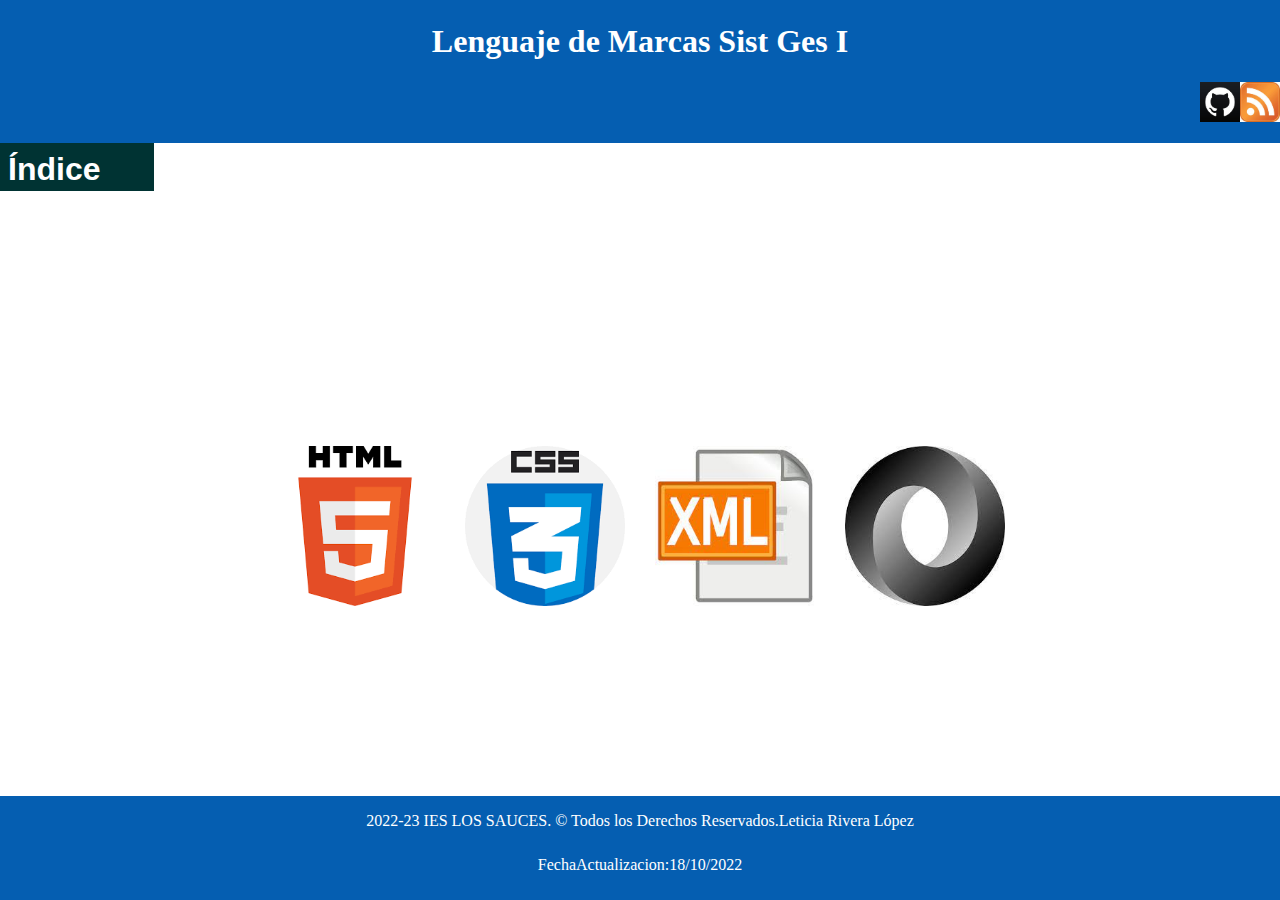
<file: index.html>
<!DOCTYPE html>
<!--
        Descripcion: Indice Practicas
        Autor:Leticia Rivera López
        Fecha creación/modificación: 18/10/2022
-->
<html lang="es">
    <head>
        <title> Leticia Rivera López </title>
        <meta charset="UTF-8">
        <meta name="viewport" content="width=device-width, initial-scale=1.0">
        <meta name="robots" content="index,follow">
        <meta name="description" content="Listas">
        <meta name="keywords" content="HTML, CSS,">
        <meta name="author" content="Leticia Rivera López">
        <meta http-equiv="refresh" content="300">
        <link href="css/estilos.css" rel="stylesheet" type="text/css">
        <link rel="icon" type="image/png" href="../../images/favicon-32x32.png">
    </head>
    <body>
        <header id="encabezado"><h1>Lenguaje de Marcas Sist Ges I</h1>
            <a href="ud03/rss.xml"><img class="imagen1" src="images/rss.jpg" alt=""></a>
            <a href="https://github.com/leticiarivlop/2223_LMSGI_LeticiaRL.git"><img class="imagen1" src="images/github.jpg" alt=""></a>
        </header>
        <div class="navbar">
            <div class="desplegable">
                <button class="botonDesplegable"><strong>Índice</strong>
                    <i class="iconoDesplegable"></i>
                </button>
                <div class="contenidoDesplegable">
                    <div class="tituloDesplegable">
                        <h2>Índice general de prácticas</h2>
                    </div>
                    <div class="columnas">
                        <div class="columna">
                            <h3>Primera evaluación</h3>
                            <a href="ud02/index.html" title="HTML">HTML/CSS</a>
                            <a href="ud03/index.html" title="RSS">RSS</a>
                        </div>
                        <div class="columna">
                            <h3>Segunda evaluación</h3>
                            <a href="ud04/index.html" title="XML-DTD-SCHEMA">XML-DTD-SCHEMA</a>
                            <a href="ud05/index.html" title="XPATH">XPATH</a>
                        </div>
                        <div class="columna">
                            <h3>Tercera evaluación</h3>
                            <a href="ud06/index.html" title="XSLT">XSLT</a>
                            <a href="ud07/index.html" title="UD07">XQUERY</a>
                            <a href="ud08/index.html" title="UD08">JSON</a>
                        </div>
                        <div class="columna">
                            <h3>Examenes</h3>
                            <a href="#examenes" title="Examenes">Exámenes</a>
                        </div>
                    </div>
                </div>
            </div>
        </div>
        
        <div id="imagen">
            <a href="https://www.w3schools.com/html/"><img class="imagen3" src="images/html.png"></a>
            <a href="https://lenguajecss.com/css/"><img class="imagen3" src="images/css.png"></a>
            <a href="https://www.w3.org/XML/"><img class="imagen3" src="images/xml.jpg"></a>
            <a href="https://www.json.org/json-en.html"><img class="imagen3" src="images/json.jpg"></a>
        </div>
        <footer><p>2022-23 IES LOS SAUCES. © Todos los Derechos Reservados.Leticia Rivera López</p><p>FechaActualizacion:18/10/2022</p> </footer>
    </body>
</html>
</file>
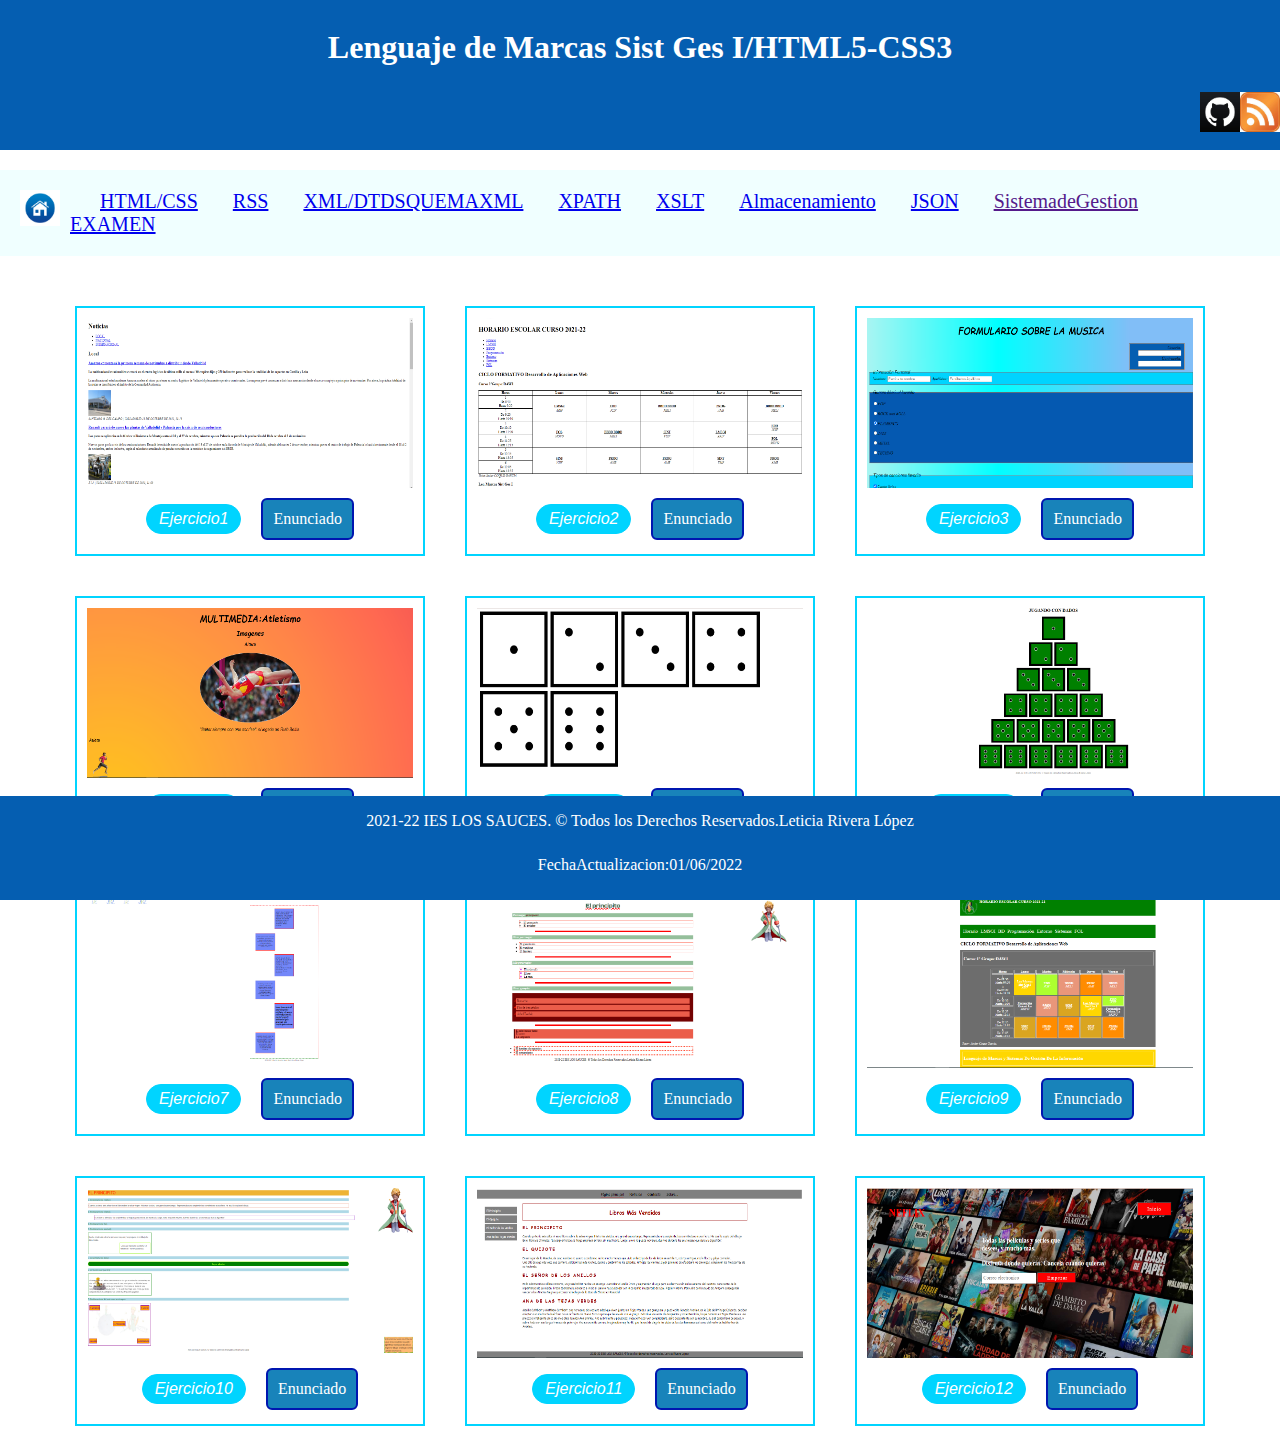
<file: ud02/index.html>
<!DOCTYPE html>
<!--
To change this license header, choose License Headers in Project Properties.
To change this template file, choose Tools | Templates
and open the template in the editor.
-->
<html lang="es">
    <head>
        <title>Indice Practicas ud02 </title>
        <meta charset="UTF-8">
        <meta name="viewport" content="width=device-width, initial-scale=1.0">
        <meta name="robots" content="index,follow">
        <meta name="description" content="Listas">
        <meta name="keywords" content="HTML, CSS,">
        <meta name="author" content="Leticia Rivera López">
        <meta http-equiv="refresh" content="300">
        <link href="../css/estilos.css" rel="stylesheet" type="text/css">
        <link rel="icon" type="image/png" href="../../images/favicon-32x32.png">
    </head>
    <body>

        <main>
            <header id="encabezado"><h2>Lenguaje de Marcas Sist Ges I/HTML5-CSS3</h2>
                <a href="../ud03/rss.xml"><img class="imagen1" src="../images/rss.jpg" alt=""></a>
                <a href="https://github.com/leticiarivlop/2223_LMSGI_LeticiaRL.git"><img class="imagen1" src="../images/github.jpg" alt=""></a>
            </header>
            <nav id="navegacion">
                <ul class="topmenu" >
                    <li><a href="../index.html"><img class="imagen2" src="../images/casa_inicio.png"></a></li>
                    <li><a href="index.html"> HTML/CSS</a></li>
                    <li><a href="../ud03/index.html">RSS</a></li>
                    <li><a href="../ud04/index.html">XML/DTDSQUEMAXML</a></li>
                    <li><a href="../ud05/index.html">XPATH</a></li>
                    <li><a href="../ud06/index.html">XSLT</a></li>
                    <li><a href="../ud07/index.html">Almacenamiento</a></li>
                    <li><a href="../ud08/index.html">JSON</a></li>
                    <li><a href="">SistemadeGestion</a></li>
                    <li><a href="../Examenes/index.html">EXAMEN</a></li>
                </ul>
            </nav>
            <div class="divcont">
                <div class="divele">
                    <img class="imagen" src="../images/Ejercicioud02.1.PNG" alt="alt"/>
                    <a href="01/index.html"  class="boton_1">Ejercicio1</a>
                    <a href="01/UD2_01.pdf"  class="boton_2">Enunciado</a>
                </div>
                <div class="divele">
                    <img class="imagen" src="../images/Ejercicioud02.2.PNG" alt="alt"/>
                    <a href="02/index.html"  class="boton_1">Ejercicio2</a>
                    <a href="02/UD2_02.pdf"  class="boton_2">Enunciado</a>
                </div>
                <div class="divele">
                    <img class="imagen" src="../images/Ejercicioud02.3.PNG" alt="alt"/>
                    <a href="03/index.html"  class="boton_1">Ejercicio3</a>
                    <a href="03/UD2_03.pdf"  class="boton_2">Enunciado</a>
                </div>
                <div class="divele">
                    <img class="imagen" src="../images/Ejercicioud02.4.PNG" alt="alt"/>
                    <a href="04/index.html"  class="boton_1">Ejercicio4</a>
                    <a href="04/UD2_04.pdf"  class="boton_2">Enunciado</a>
                </div>
                <div class="divele">
                    <img class="imagen" src="../images/Ejercicioud02.5.PNG" alt="alt"/>
                    <a href="05/index.html"  class="boton_1">Ejercicio5</a>
                    <a href="05/UD2_05.pdf"  class="boton_2">Enunciado</a>
                </div>
                <div class="divele">
                    <img class="imagen" src="../images/Ejercicioud02.6.PNG" alt="alt"/>
                    <a href="06/index.html"  class="boton_1">Ejercicio6</a>
                    <a href="06/UD2_06.pdf"  class="boton_2">Enunciado</a>
                </div>
                <div class="divele">
                    <img class="imagen" src="../images/Ejercicioud02.7.PNG" alt="alt"/>
                    <a href="07/index.html"  class="boton_1">Ejercicio7</a>
                    <a href="07/UD2_07.pdf"  class="boton_2">Enunciado</a>
                </div>
                <div class="divele">
                    <img class="imagen" src="../images/Ejercicioud02.8.PNG" alt="alt"/>
                    <a href="08/index.html"  class="boton_1">Ejercicio8</a>
                    <a href="08/UD2_08.pdf"  class="boton_2">Enunciado</a>
                </div>
                <div class="divele">
                    <img class="imagen" src="../images/Ejercicioud02.9.PNG" alt="alt"/>
                    <a href="09/index.html"  class="boton_1">Ejercicio9</a>
                    <a href="09/UD2_09.pdf"  class="boton_2">Enunciado</a>
                </div>
                <div class="divele">
                    <img class="imagen" src="../images/Ejercicioud02.10.PNG" alt="alt"/>
                    <a href="10/index.html"  class="boton_1">Ejercicio10</a>
                    <a href="10/UD2_10.pdf"  class="boton_2">Enunciado</a>
                </div>
                <div class="divele">
                    <img class="imagen" src="../images/Ejercicioud02.11.PNG" alt="alt"/>
                    <a href="11/index.html" class="boton_1">Ejercicio11</a>
                    <a href="11/UD2_11.pdf"  class="boton_2">Enunciado</a>
                </div>
                <div class="divele">
                    <img class="imagen" src="../images/Ejercicioud02.12.PNG" alt="alt"/>
                    <a href="12/index.html" class="boton_1">Ejercicio12</a>
                    <a href="12/2021_examen01.pdf"  class="boton_2">Enunciado</a>
                </div>
            </div>
        </main>
                <footer><p>2021-22 IES LOS SAUCES. © Todos los Derechos Reservados.Leticia Rivera López</p><p>FechaActualizacion:01/06/2022</p> </footer>
    </body>
</html>
</file>
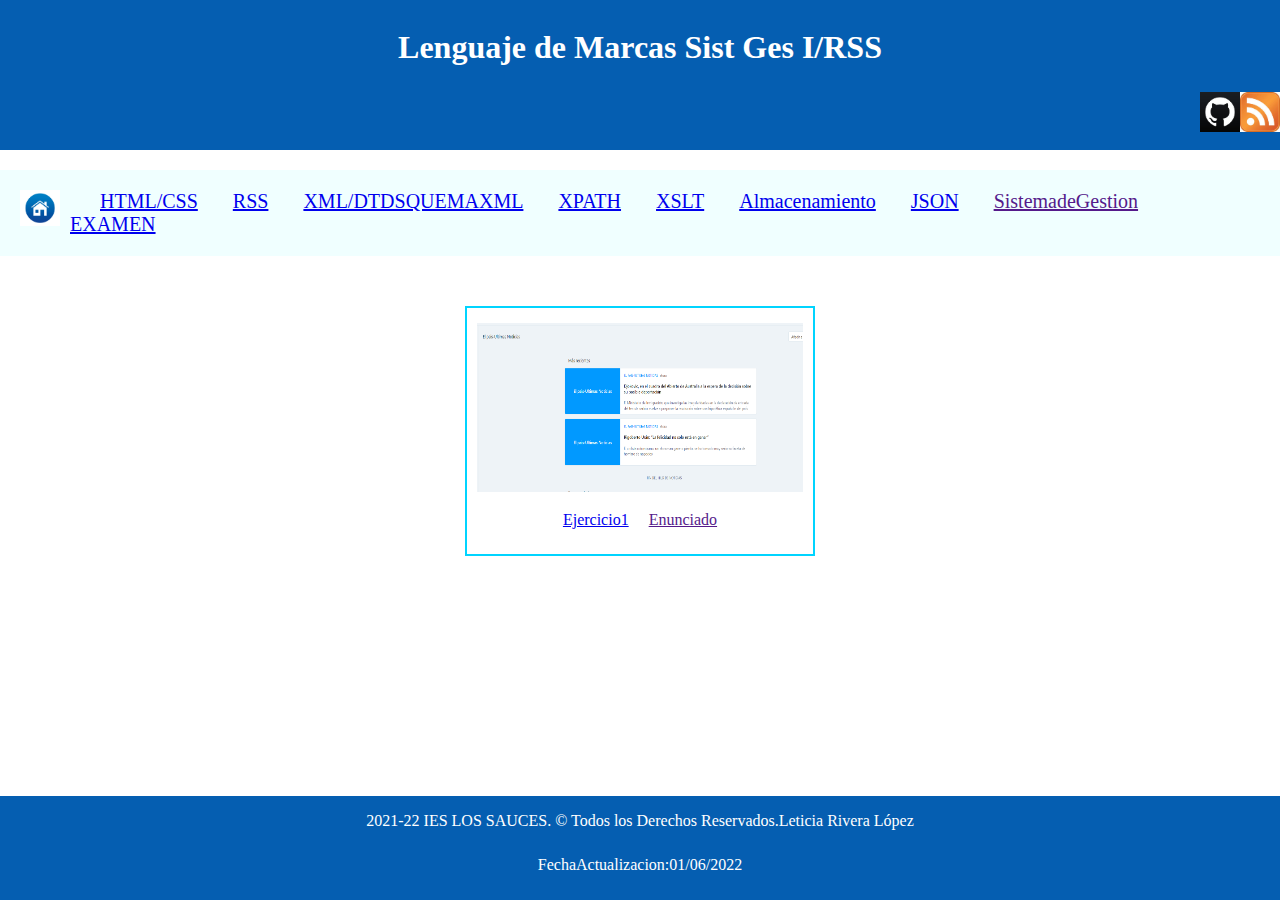
<file: ud03/index.html>
<!DOCTYPE html>
<!--
To change this license header, choose License Headers in Project Properties.
To change this template file, choose Tools | Templates
and open the template in the editor.
-->
<html lang="es">
    <head>
        <title>Indice Practicas ud03 </title>
        <meta charset="UTF-8">
        <meta name="viewport" content="width=device-width, initial-scale=1.0">
        <meta name="robots" content="index,follow">
        <meta name="description" content="Listas">
        <meta name="keywords" content="HTML, CSS,">
        <meta name="author" content="Leticia Rivera López">
        <meta http-equiv="refresh" content="300">
        <link href="../css/estilos.css" rel="stylesheet" type="text/css">
        <link rel="icon" type="image/png" href="../../images/favicon-32x32.png">
    </head>
    <body>

        <main>
            <header id="encabezado"><h2>Lenguaje de Marcas Sist Ges I/RSS</h2>
                <a href="rss.xml"><img class="imagen1" src="../images/rss.jpg" alt=""></a>
                <a href="https://github.com/leticiarivlop/2122_LMSGI_LeticiaRL"><img class="imagen1" src="../images/github.jpg" alt=""></a>
            </header>
            <nav id="navegacion">
                <ul class="topmenu" >
                    <li><a href="../index.html"><img class="imagen2" src="../images/casa_inicio.png"></a></li>
                    <li><a href="../ud02/index.html"> HTML/CSS</a></li>
                    <li><a href="index.html">RSS</a></li>
                    <li><a href="../ud04/index.html">XML/DTDSQUEMAXML</a></li>
                    <li><a href="../ud05/index.html">XPATH</a></li>
                    <li><a href="../ud06/index.html">XSLT</a></li>
                    <li><a href="../ud07/index.html">Almacenamiento</a></li>
                    <li><a href="../ud08/index.html">JSON</a></li>
                    <li><a href="">SistemadeGestion</a></li>
                    <li><a href="../Examenes/index.html">EXAMEN</a></li>
                </ul>
            </nav>
            <div class="divcont">
                <div class="divele">
                    <img class="imagen" src="../images/Ejercicioud03.1.PNG" alt="alt"/>
                    <a href="01/elpais.xml">Ejercicio1</a>
                    <a href="">Enunciado</a>
                </div>
            </div>
        </main>
                <footer><p>2021-22 IES LOS SAUCES. © Todos los Derechos Reservados.Leticia Rivera López</p><p>FechaActualizacion:01/06/2022</p> </footer>
    </body>
</html>
</file>
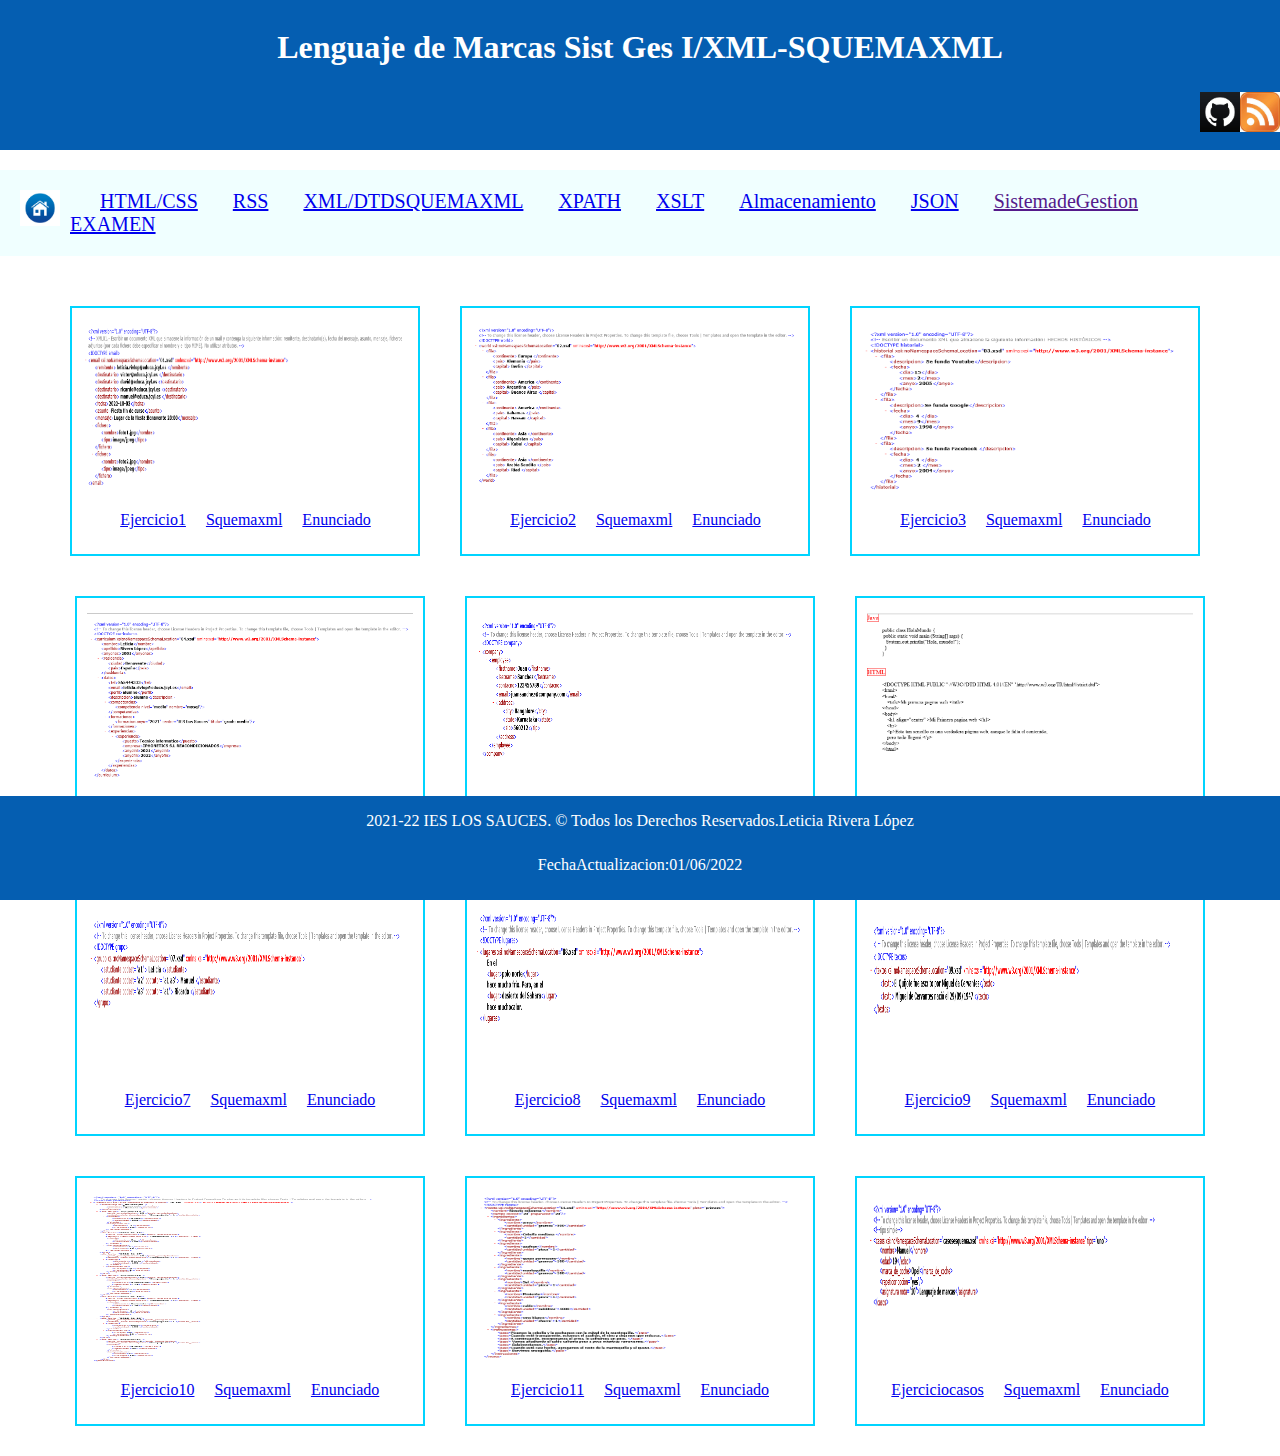
<file: ud04/index.html>
<!DOCTYPE html>
<!--
To change this license header, choose License Headers in Project Properties.
To change this template file, choose Tools | Templates
and open the template in the editor.
-->
<html lang="es">
    <head>
        <title>Indice Practicas ud04 </title>
        <meta charset="UTF-8">
        <meta name="viewport" content="width=device-width, initial-scale=1.0">
        <meta name="robots" content="index,follow">
        <meta name="description" content="Listas">
        <meta name="keywords" content="HTML, CSS,">
        <meta name="author" content="Leticia Rivera López">
        <meta http-equiv="refresh" content="300">
        <link href="../css/estilos.css" rel="stylesheet" type="text/css">
        <link rel="icon" type="image/png" href="../../images/favicon-32x32.png">
    </head>
    <body>

        <main>
            <header id="encabezado"><h2>Lenguaje de Marcas Sist Ges I/XML-SQUEMAXML</h2>
                <a href="../ud03/rss.xml"><img class="imagen1" src="../images/rss.jpg" alt=""></a>
                <a href="https://github.com/leticiarivlop/2122_LMSGI_LeticiaRL"><img class="imagen1" src="../images/github.jpg" alt=""></a>
            </header>
            <nav id="navegacion">
                <ul class="topmenu" >
                    <li><a href="../index.html"><img class="imagen2" src="../images/casa_inicio.png"></a></li>
                    <li><a href="../ud02/index.html"> HTML/CSS</a></li>
                    <li><a href="../ud03/index.html">RSS</a></li>
                    <li><a href="index.html">XML/DTDSQUEMAXML</a></li>
                    <li><a href="../ud05/index.html">XPATH</a></li>
                   <li><a href="../ud06/index.html">XSLT</a></li>
                    <li><a href="../ud07/index.html">Almacenamiento</a></li>
                    <li><a href="../ud08/index.html">JSON</a></li>
                    <li><a href="">SistemadeGestion</a></li>
                  <li><a href="../Examenes/index.html">EXAMEN</a></li>
                </ul>
            </nav>
            <div class="divcont">
                <div class="divele">
                    <img class="imagen" src="../images/Ejercicioud04.1.PNG" alt="alt"/>
                    <a href="01/01.xml">Ejercicio1</a>
                    <a href="01/01.xsd">Squemaxml</a>
                    <a href="enunciados/UD4_01al03.pdf">Enunciado</a>
                </div>
                <div class="divele">
                    <img class="imagen" src="../images/Ejercicioud04.2.PNG" alt="alt"/>
                    <a href="02/02.xml">Ejercicio2</a>
                    <a href="02/02.xsd">Squemaxml</a>
                    <a href="enunciados/UD4_01al03.pdf">Enunciado</a>
                </div>
                <div class="divele">
                    <img class="imagen" src="../images/Ejercicioud04.3.PNG" alt="alt"/>
                    <a href="03/03.xml">Ejercicio3</a>
                    <a href="03/03.xsd">Squemaxml</a>
                    <a href="enunciados/UD4_01al03.pdf">Enunciado</a>
                </div>>
                <div class="divele">
                    <img class="imagen" src="../images/Ejercicioud04.4.PNG" alt="alt"/>
                    <a href="04/04.xml">Ejercicio4</a>
                    <a href="04/04.xsd">Squemaxml</a>
                    <a href="enunciados/UD4_04al09.pdf">Enunciado</a>
                </div>
                <div class="divele">
                    <img class="imagen" src="../images/Ejercicioud04.5.PNG" alt="alt"/>
                    <a href="05/05.xml">Ejercicio5</a>
                    <a href="05/05.xsd">Squemaxml</a>
                    <a href="enunciados/UD4_04al09.pdf">Enunciado</a>
                </div>
                <div class="divele">
                    <img class="imagen" src="../images/Ejercicioud04.6.PNG" alt="alt"/>
                    <a href="06/06.xml">Ejercicio6</a>
                    <a href="06/06.xsd">Squemaxml</a>
                    <a href="enunciados/UD4_04al09.pdf">Enunciado</a>
                </div>
                <div class="divele">
                    <img class="imagen" src="../images/Ejercicioud04.7.PNG" alt="alt"/>
                    <a href="07/07.xml">Ejercicio7</a>
                    <a href="07/07.xsd">Squemaxml</a>
                    <a href="enunciados/UD4_04al09.pdf">Enunciado</a>
                </div>
                <div class="divele">
                    <img class="imagen" src="../images/Ejercicioud04.8.PNG" alt="alt"/>
                    <a href="08/08.xml">Ejercicio8</a>
                    <a href="08/08.xsd">Squemaxml</a>
                    <a href="enunciados/UD4_04al09.pdf">Enunciado</a>
                </div>
                <div class="divele">
                    <img class="imagen" src="../images/Ejercicioud04.9.PNG" alt="alt"/>
                    <a href="09/09.xml">Ejercicio9</a>
                    <a href="09/09.xsd">Squemaxml</a>
                    <a href="enunciados/UD4_04al09.pdf">Enunciado</a>
                </div>
                <div class="divele">
                    <img class="imagen" src="../images/Ejercicioud04.10.PNG" alt="alt"/>
                    <a href="10/10.xml">Ejercicio10</a>
                    <a href="10/10.xsd">Squemaxml</a>
                    <a href="enunciados/UD4_10.pdf">Enunciado</a>
                </div>
                <div class="divele">
                    <img class="imagen" src="../images/Ejercicioud04.11.PNG" alt="alt"/>
                    <a href="11/11.xml">Ejercicio11</a>
                    <a href="11/11.xsd">Squemaxml</a>
                    <a href="enunciados/UD4_11.pdf">Enunciado</a>
                </div>
                <div class="divele">
                    <img class="imagen" src="../images/Ejercicioud04.casos.PNG" alt="alt"/>
                    <a href="casos/CasosEsquema.xml">Ejerciciocasos</a>
                    <a href="casos/casosesquema.xsd">Squemaxml</a>
                    <a href="casos/Plantilla_XMLSCHEMA.PDF">Enunciado</a>
                </div>
            </div>
        </main>
                <footer><p>2021-22 IES LOS SAUCES. © Todos los Derechos Reservados.Leticia Rivera López</p><p>FechaActualizacion:01/06/2022</p> </footer>
    </body>
</html>
</file>
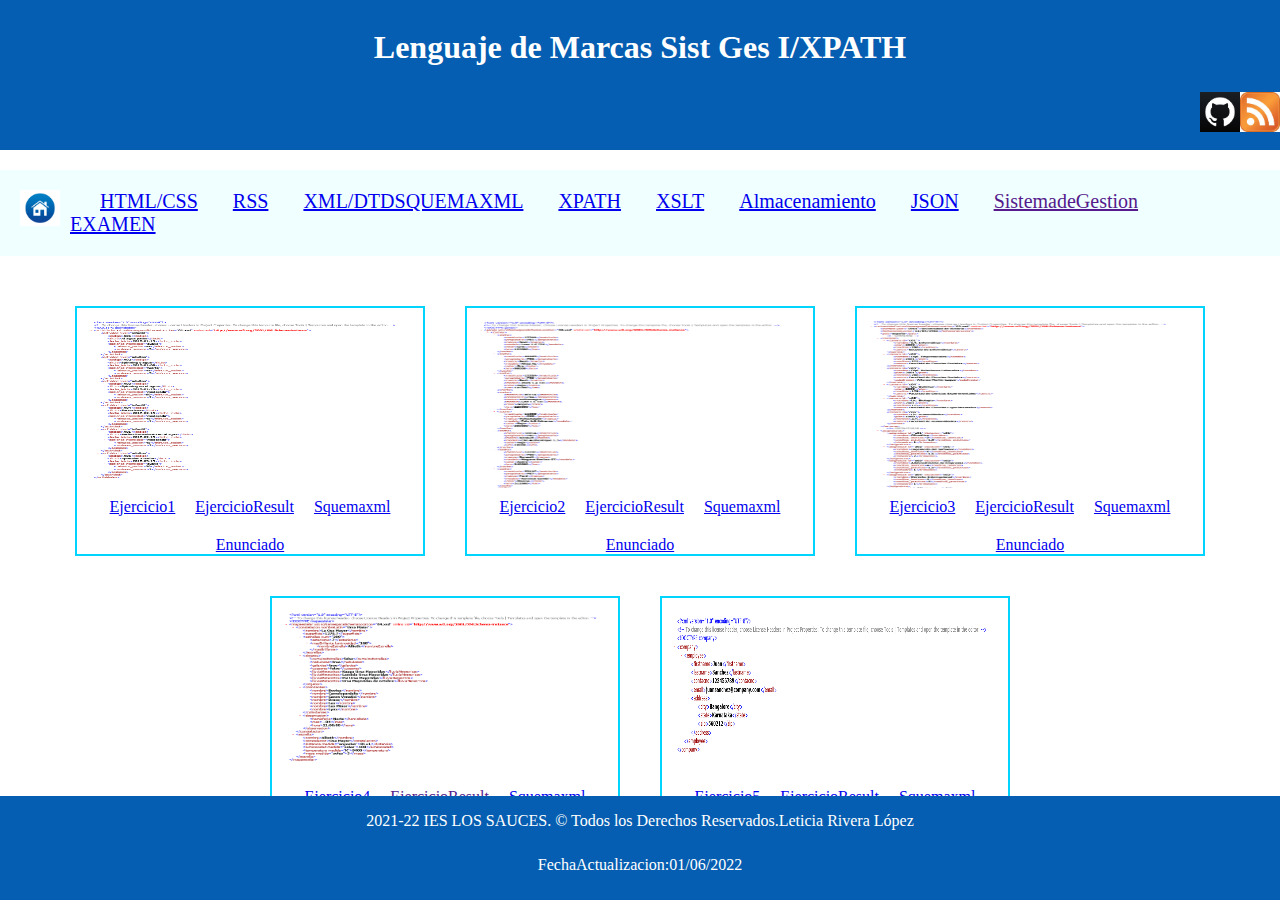
<file: ud05/index.html>
<!DOCTYPE html>
<!--
To change this license header, choose License Headers in Project Properties.
To change this template file, choose Tools | Templates
and open the template in the editor.
-->
<html lang="es">
    <head>
        <title>Indice Practicas ud05 </title>
        <meta charset="UTF-8">
        <meta name="viewport" content="width=device-width, initial-scale=1.0">
        <meta name="robots" content="index,follow">
        <meta name="description" content="XPATH">
        <meta name="keywords" content="XML,XPATH">
        <meta name="author" content="Leticia Rivera López">
        <meta http-equiv="refresh" content="300">
        <link href="../css/estilos.css" rel="stylesheet" type="text/css">
        <link rel="icon" type="image/png" href="../../images/favicon-32x32.png">
    </head>
    <body>

        <main>
            <header id="encabezado"><h2>Lenguaje de Marcas Sist Ges I/XPATH</h2>
                <a href="../ud03/rss.xml"><img class="imagen1" src="../images/rss.jpg" alt=""></a>
                <a href="https://github.com/leticiarivlop/2122_LMSGI_LeticiaRL"><img class="imagen1" src="../images/github.jpg" alt=""></a>
            </header>
            <nav id="navegacion">
                <ul class="topmenu" >
                    <li><a href="../index.html"><img class="imagen2" src="../images/casa_inicio.png"></a></li>
                    <li><a href="../ud02/index.html"> HTML/CSS</a></li>
                    <li><a href="../ud03/index.html">RSS</a></li>
                    <li><a href="../ud04/index.html">XML/DTDSQUEMAXML</a></li>
                    <li><a href="index.html">XPATH</a></li>
                    <li><a href="../ud06/index.html">XSLT</a></li>
                    <li><a href="../ud07/index.html">Almacenamiento</a></li>
                    <li><a href="../ud08/index.html">JSON</a></li>
                    <li><a href="">SistemadeGestion</a></li>
                    <li><a href="../Examenes/index.html">EXAMEN</a></li>
                </ul>
            </nav>
            <div class="divcont">
                <div class="divele">
                    <img class="imagen" src="../images/ud05_Ejercicio1.PNG" alt="alt"/>
                    <a href="01/01.xml">Ejercicio1</a>
                    <a href="01/Ejercicio1_Actividades.pdf">EjercicioResult</a>
                    <a href="01/01.xsd">Squemaxml</a>
                    <a href="enunciados/UD5_01.pdf">Enunciado</a>
                </div>
                <div class="divele">
                    <img class="imagen" src="../images/ud05_Ejercicio2.PNG" alt="alt"/>
                    <a href="02/02.xml">Ejercicio2</a>
                    <a href="02/Ejercicio2_Coches.pdf">EjercicioResult</a>
                    <a href="02/02.xsd">Squemaxml</a>
                    <a href="enunciados/UD5_02.pdf">Enunciado</a>
                </div>
                <div class="divele">
                    <img class="imagen" src="../images/ud05_Ejercicio3.PNG" alt="alt"/>
                    <a href="03/03.xml">Ejercicio3</a>
                    <a href="03/Ejercicio3_Universidad.pdf">EjercicioResult</a>
                    <a href="03/03.xsd">Squemaxml</a>
                    <a href="enunciados/UD5_03.pdf">Enunciado</a>
                </div>
                <div class="divele">
                    <img class="imagen" src="../images/ud05_Ejercicio4.PNG" alt="alt"/>
                    <a href="04/04.xml">Ejercicio4</a>
                    <a href="">EjercicioResult</a>
                    <a href="04/04.xsd">Squemaxml</a>
                    <a href="enunciados/2021_examen02.pdf">Enunciado</a>
                </div>
                <div class="divele">
                    <img class="imagen" src="../images/Ejercicioud04.5.PNG" alt="alt"/>
                    <a href="05/horario.xml">Ejercicio5</a>
                    <a href="05/Ejercicio5_Horario.pdf">EjercicioResult</a>
                    <a href="05/horario.xsd">Squemaxml</a>
                    <a href="enunciados/1DAW-LMSGI-EXAMEN03 - Equipo B (20-21) .pdf">Enunciado</a>
                </div>
            </div>
        </main>
                <footer><p>2021-22 IES LOS SAUCES. © Todos los Derechos Reservados.Leticia Rivera López</p><p>FechaActualizacion:01/06/2022</p> </footer>
    </body>
</html>
</file>
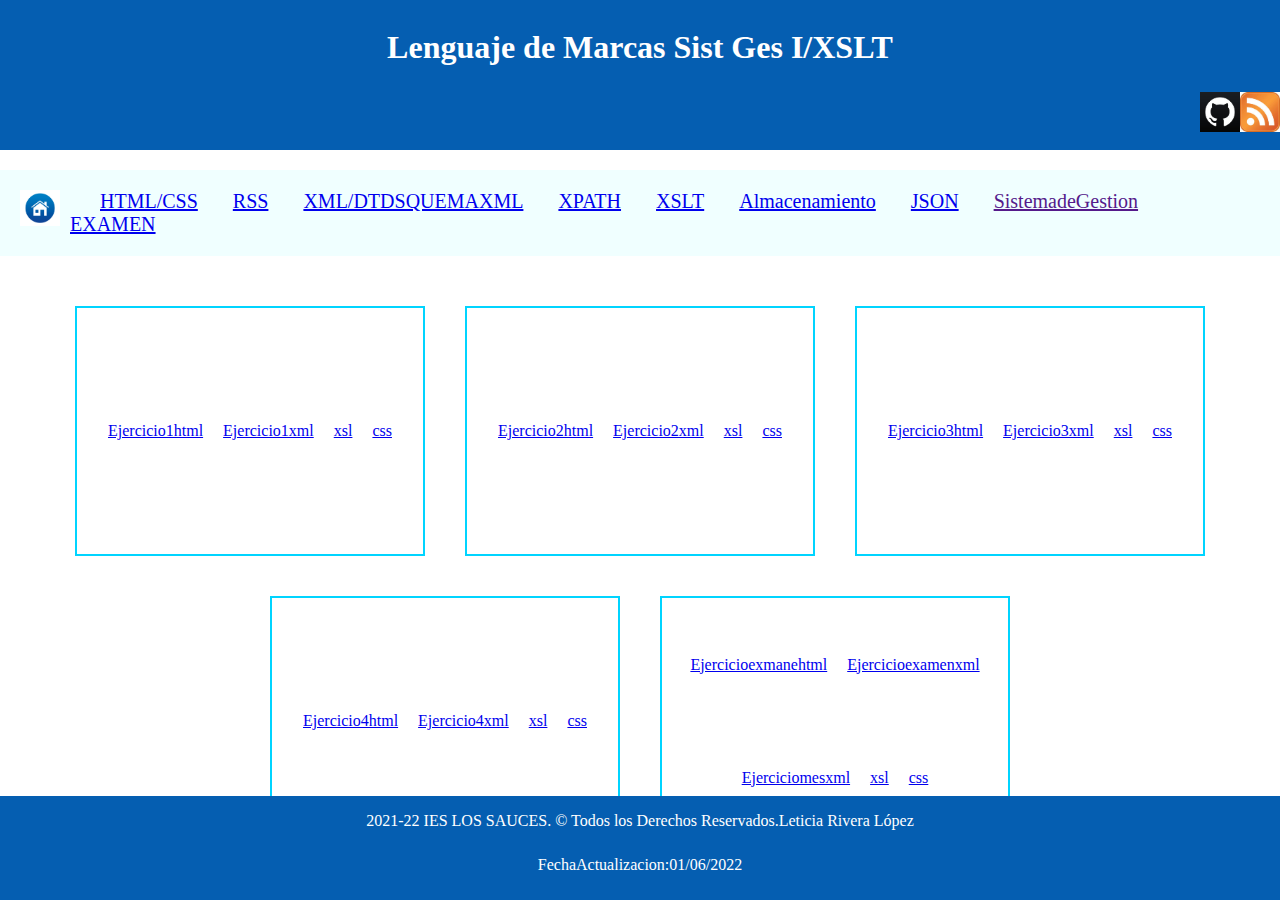
<file: ud06/index.html>
<!DOCTYPE html>
<!--
To change this license header, choose License Headers in Project Properties.
To change this template file, choose Tools | Templates
and open the template in the editor.
-->
<html lang="es">
    <head>
        <title>Indice Practicas ud06 </title>
        <meta charset="UTF-8">
        <meta name="viewport" content="width=device-width, initial-scale=1.0">
        <meta name="robots" content="index,follow">
        <meta name="description" content="XPATH">
        <meta name="keywords" content="XML,XPATH">
        <meta name="author" content="Leticia Rivera López">
        <meta http-equiv="refresh" content="300">
        <link href="../css/estilos.css" rel="stylesheet" type="text/css">
        <link rel="icon" type="image/png" href="../../images/favicon-32x32.png">
    </head>
    <body>

        <main>
            <header id="encabezado"><h2>Lenguaje de Marcas Sist Ges I/XSLT</h2>
                <a href="../ud03/rss.xml"><img class="imagen1" src="../images/rss.jpg" alt=""></a>
                <a href="https://github.com/leticiarivlop/2122_LMSGI_LeticiaRL"><img class="imagen1" src="../images/github.jpg" alt=""></a>
            </header>
            <nav id="navegacion">
                <ul class="topmenu" >
                    <li><a href="../index.html"><img class="imagen2" src="../images/casa_inicio.png"></a></li>
                    <li><a href="../ud02/index.html"> HTML/CSS</a></li>
                    <li><a href="../ud03/index.html">RSS</a></li>
                    <li><a href="../ud04/index.html">XML/DTDSQUEMAXML</a></li>
                    <li><a href="../ud05/index.html">XPATH</a></li>
                    <li><a href="index.html">XSLT</a></li>
                    <li><a href="../ud07/index.html">Almacenamiento</a></li>
                    <li><a href="../ud08/index.html">JSON</a></li>
                    <li><a href="">SistemadeGestion</a></li>
                    <li><a href="../Examenes/index.html">EXAMEN</a></li>
                </ul>
            </nav>
            <div class="divcont">
                <div class="divele">
                    <a href="01/01.html">Ejercicio1html</a>
                    <a href="01/01.xml">Ejercicio1xml</a>
                    <a href="01/01.xsl">xsl</a> 
                    <a href="01/estilos.css">css</a> 
                </div>
                <div class="divele">
                    <a href="02/02.html">Ejercicio2html</a>
                    <a href="02/02.xml">Ejercicio2xml</a>
                    <a href="02/02.xsl">xsl</a> 
                    <a href="02/estilos.css">css</a> 
                </div>
                <div class="divele">
                    <a href="03/03.html">Ejercicio3html</a>
                    <a href="03/03.xml">Ejercicio3xml</a>
                    <a href="03/03.xsl">xsl</a> 
                    <a href="03/estilos.css">css</a> 
                </div>
                <div class="divele">
                    <a href="04/04.html">Ejercicio4html</a>
                    <a href="04/04.xml">Ejercicio4xml</a>
                    <a href="04/04.xsl">xsl</a> 
                    <a href="04/estilos.css">css</a> 
                </div>
                <div class="divele">
                    <a href="05/examen.html">Ejercicioexmanehtml</a>
                    <a href="05/examen.xml">Ejercicioexamenxml</a>
                    <a href="05/meses.xml">Ejerciciomesxml</a>
                    <a href="05/examen.xsl">xsl</a> 
                    <a href="05/examen.css">css</a> 
                </div>
            </div>
        </main>
        <footer><p>2021-22 IES LOS SAUCES. © Todos los Derechos Reservados.Leticia Rivera López</p><p>FechaActualizacion:01/06/2022</p> </footer>
    </body>
</html>
</file>
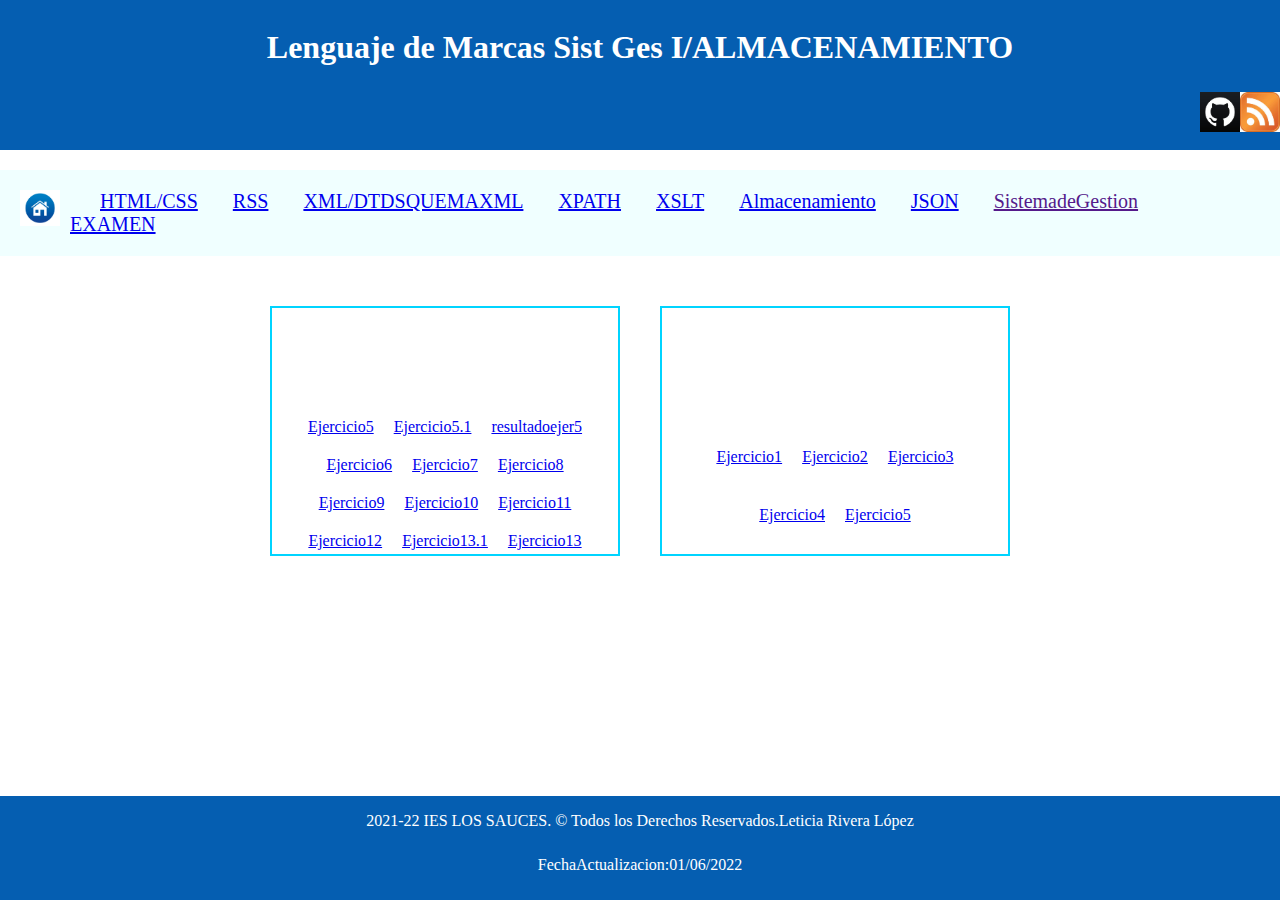
<file: ud07/index.html>
<!DOCTYPE html>
<!--
To change this license header, choose License Headers in Project Properties.
To change this template file, choose Tools | Templates
and open the template in the editor.
-->
<html lang="es">
    <head>
        <title>Indice Practicas ud07 </title>
        <meta charset="UTF-8">
        <meta name="viewport" content="width=device-width, initial-scale=1.0">
        <meta name="robots" content="index,follow">
        <meta name="description" content="XPATH">
        <meta name="keywords" content="XML,XPATH">
        <meta name="author" content="Leticia Rivera López">
        <meta http-equiv="refresh" content="300">
        <link href="../css/estilos.css" rel="stylesheet" type="text/css">
        <link rel="icon" type="image/png" href="../../images/favicon-32x32.png">
    </head>
    <body>

        <main>
            <header id="encabezado"><h2>Lenguaje de Marcas Sist Ges I/ALMACENAMIENTO</h2>
                <a href="../ud03/rss.xml"><img class="imagen1" src="../images/rss.jpg" alt=""></a>
                <a href="https://github.com/leticiarivlop/2122_LMSGI_LeticiaRL"><img class="imagen1" src="../images/github.jpg" alt=""></a>
            </header>
            <nav id="navegacion">
                <ul class="topmenu" >
                    <li><a href="../index.html"><img class="imagen2" src="../images/casa_inicio.png"></a></li>
                    <li><a href="../ud02/index.html"> HTML/CSS</a></li>
                    <li><a href="../ud03/index.html">RSS</a></li>
                    <li><a href="../ud04/index.html">XML/DTDSQUEMAXML</a></li>
                    <li><a href="../ud05/index.html">XPATH</a></li>
                    <li><a href="../ud06/index.html">XSLT</a></li>
                    <li><a href="index.html">Almacenamiento</a></li>
                    <li><a href="../ud08/index.html">JSON</a></li>
                    <li><a href="">SistemadeGestion</a></li>
                    <li><a href="../Examenes/index.html">EXAMEN</a></li>
                </ul>
            </nav>
            <div class="divcont">
                <div class="divele">
                    <h2>Ejercicios de la hoja1</h2>
                    <a href="01/ejercicio5.xq">Ejercicio5</a>
                    <a href="01/ejercicio5.1">Ejercicio5.1</a>
                    <a href="01/resultado5.xml">resultadoejer5</a>
                    <a href="01/ejercicio6.xq">Ejercicio6</a> 
                    <a href="01/ejercicio7.xq">Ejercicio7</a>
                    <a href="01/ejercicio8.xq.xq">Ejercicio8</a> 
                    <a href="01/ejercicio9.xq">Ejercicio9</a> 
                    <a href="01/ejercicio10.xq">Ejercicio10</a>
                    <a href="01/ejercicio11.xq">Ejercicio11</a> 
                    <a href="01/ejercicio12.xq">Ejercicio12</a>
                    <a href="01/ejercicio13.1">Ejercicio13.1</a> 
                    <a href="01/ejercicio13.1.xq">Ejercicio13</a>
                    
                </div>
                <div class="divele">
                    <h2>Ejercicios de la hoja2</h2>
                    <a href="02/ejercicio1.xq">Ejercicio1</a>
                    <a href="02/ejercicio2.xq">Ejercicio2</a>
                    <a href="02/ejercicio3.xq">Ejercicio3</a> 
                    <a href="02/ejercicio4.xq">Ejercicio4</a>
                    <a href="02/ejercicio5.xq">Ejercicio5</a> 
                </div>
            </div>
        </main>
        <footer><p>2021-22 IES LOS SAUCES. © Todos los Derechos Reservados.Leticia Rivera López</p><p>FechaActualizacion:01/06/2022</p> </footer>
    </body>
</html>
</file>
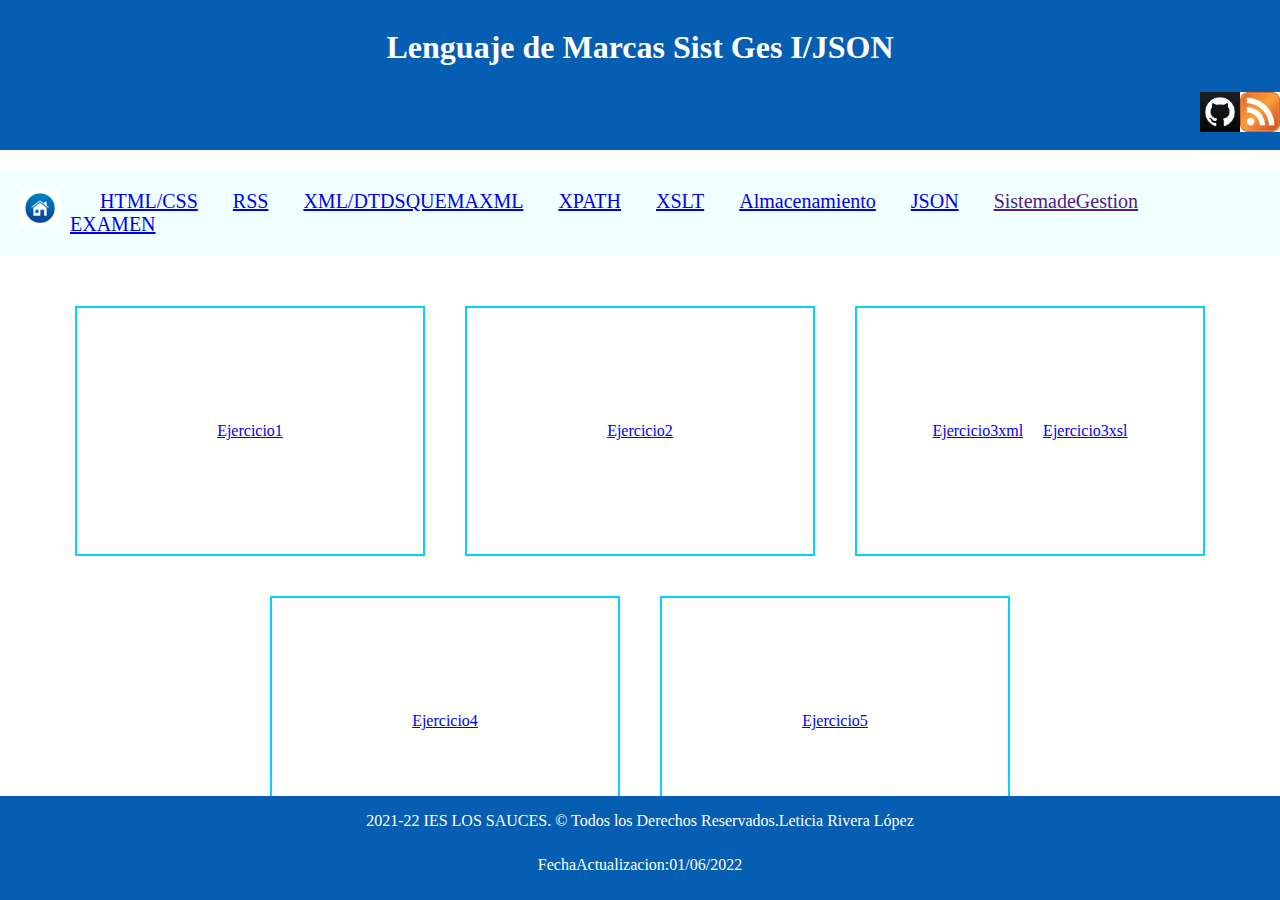
<file: ud08/index.html>
<!DOCTYPE html>
<!--
To change this license header, choose License Headers in Project Properties.
To change this template file, choose Tools | Templates
and open the template in the editor.
-->
<html lang="es">
    <head>
        <title>Indice Practicas ud08 </title>
        <meta charset="UTF-8">
        <meta name="viewport" content="width=device-width, initial-scale=1.0">
        <meta name="robots" content="index,follow">
        <meta name="description" content="XPATH">
        <meta name="keywords" content="XML,XPATH">
        <meta name="author" content="Leticia Rivera López">
        <meta http-equiv="refresh" content="300">
        <link href="../css/estilos.css" rel="stylesheet" type="text/css">
        <link rel="icon" type="image/png" href="../../images/favicon-32x32.png">
    </head>
    <body>

        <main>
            <header id="encabezado"><h2>Lenguaje de Marcas Sist Ges I/JSON</h2>
                <a href="../ud03/rss.xml"><img class="imagen1" src="../images/rss.jpg" alt=""></a>
                <a href="https://github.com/leticiarivlop/2122_LMSGI_LeticiaRL"><img class="imagen1" src="../images/github.jpg" alt=""></a>
            </header>
            <nav id="navegacion">
                <ul class="topmenu" >
                    <li><a href="../index.html"><img class="imagen2" src="../images/casa_inicio.png"></a></li>
                    <li><a href="../ud02/index.html"> HTML/CSS</a></li>
                    <li><a href="../ud03/index.html">RSS</a></li>
                    <li><a href="../ud04/index.html">XML/DTDSQUEMAXML</a></li>
                    <li><a href="../ud05/index.html">XPATH</a></li>
                    <li><a href="../ud06/index.html">XSLT</a></li>
                    <li><a href="../ud07/index.html">Almacenamiento</a></li>
                    <li><a href="index.html">JSON</a></li>
                    <li><a href="">SistemadeGestion</a></li>
                    <li><a href="../Examenes/index.html">EXAMEN</a></li>
                </ul>
            </nav>
            <div class="divcont">
                <div class="divele">
                    <a href="01/01.json">Ejercicio1</a>
                </div>
                <div class="divele">
                    <a href="02/02.json">Ejercicio2</a>
                </div>
                <div class="divele">
                    <a href="03/03.xml">Ejercicio3xml</a>
                    <a href="03/03.xsl">Ejercicio3xsl</a>
                </div>
                <div class="divele">
                    <a href="04/04.json">Ejercicio4</a>
                </div>
                <div class="divele">
                    <a href="05/05.pdf">Ejercicio5</a>
 
                </div>
            </div>
        </main>
        <footer><p>2021-22 IES LOS SAUCES. © Todos los Derechos Reservados.Leticia Rivera López</p><p>FechaActualizacion:01/06/2022</p> </footer>
    </body>
</html>
</file>
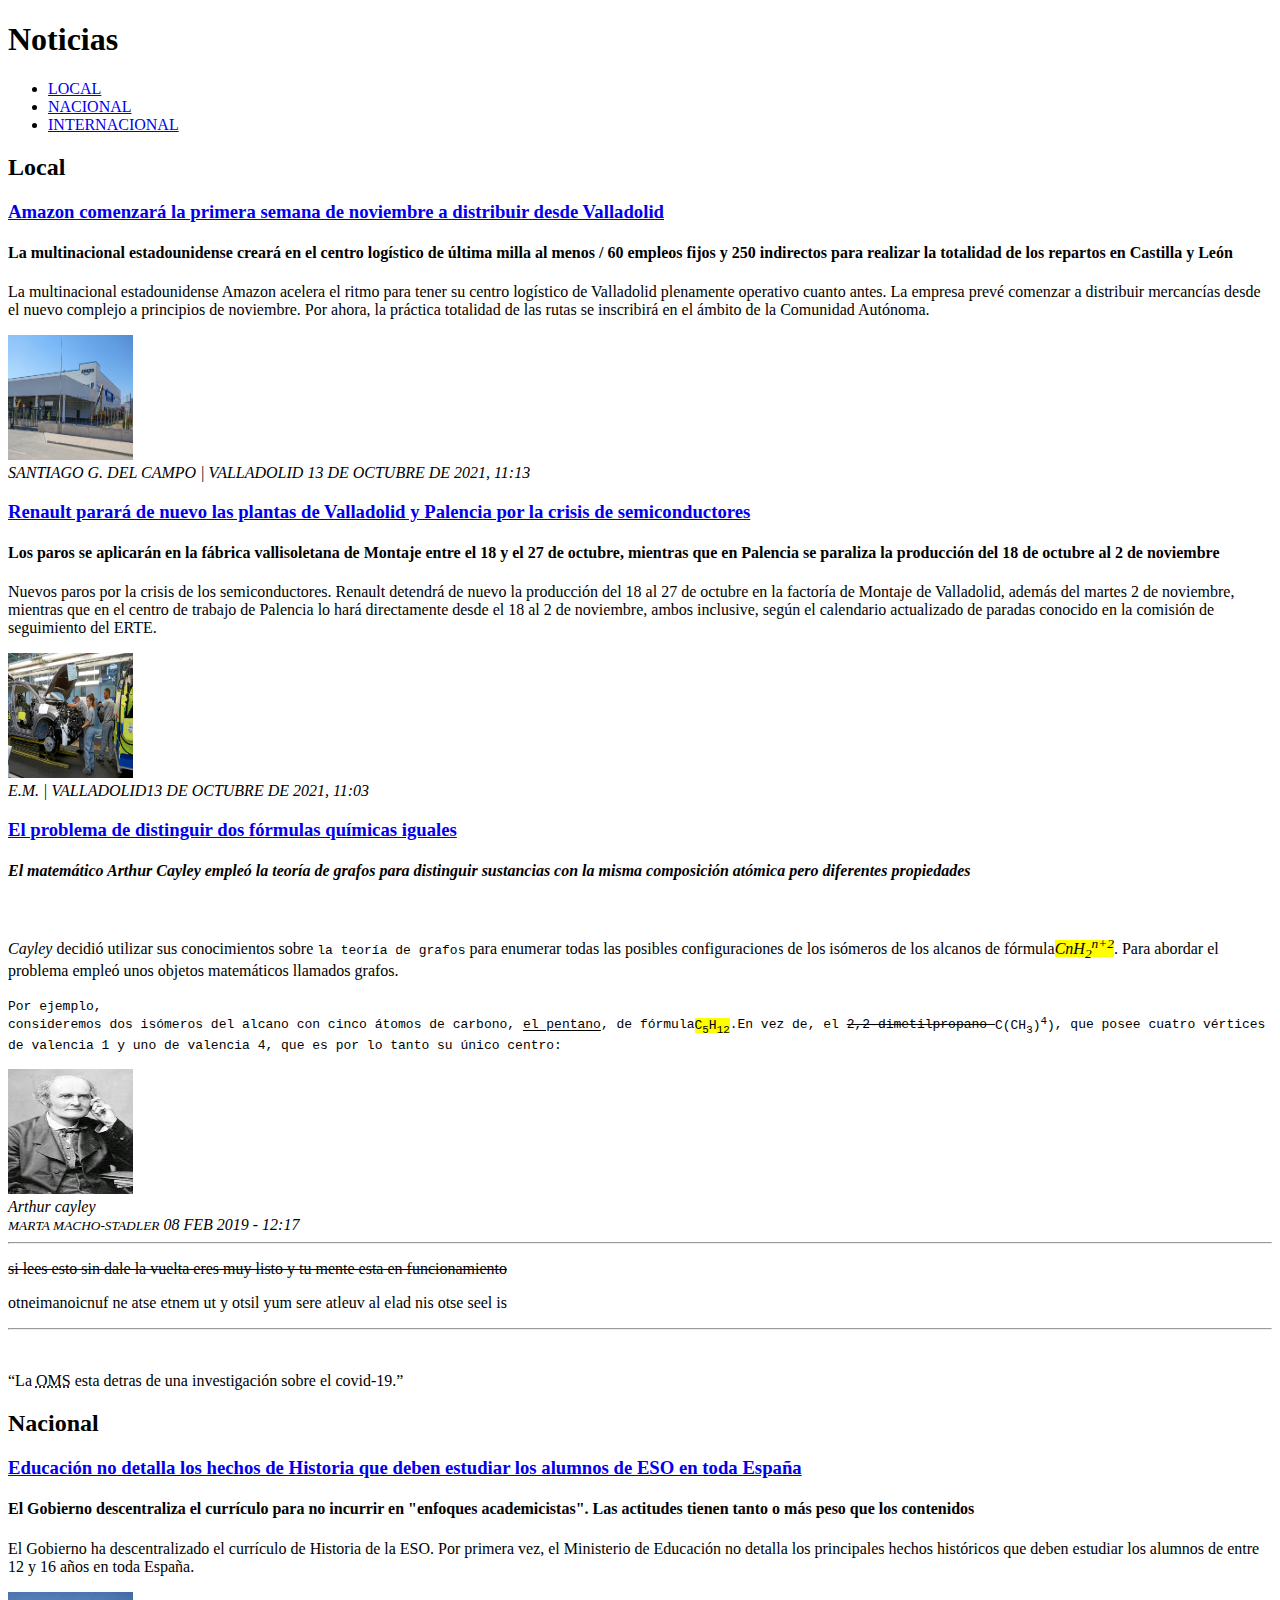
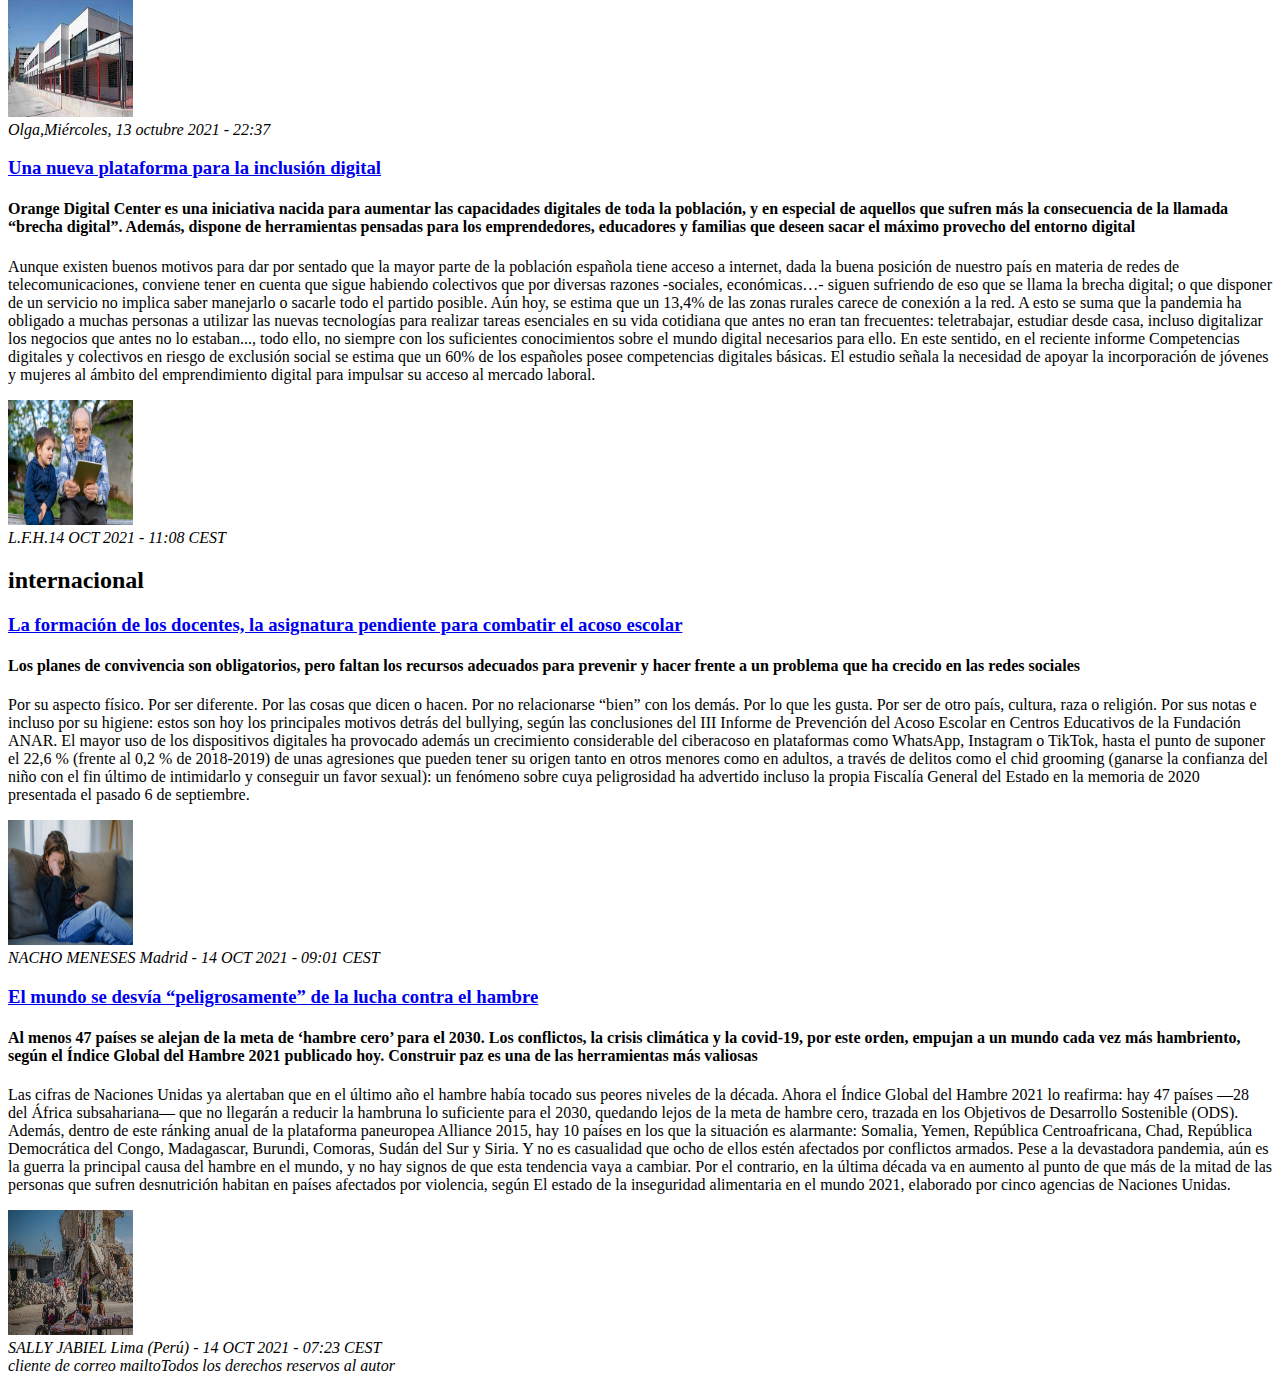
<file: ud02/01/index.html>
<!DOCTYPE html>
<!--
   Descripcion: Segundo ejercicio
   Autor: Leticia Rivera
   Fecha creacion/modificacion: 14/10/2021
-->
<html lang="es">
    <head>
        <meta charset="utf-8"/>
        <title>html02 Leticia Rivera</title>
        <link href="css/estilos.css" rel="stylesheet" type="text/css"/>
    </head>
    <body>

        <header> 
            <h1>Noticias</h1>
        </header>
        <nav>
            <ul>
                <li><a href="#local">LOCAL </a></li>
                <li><a href="#nacional">NACIONAL </a></li>
                <li><a href="#internacional">INTERNACIONAL </a></li>
            </ul>  
        </nav> 
        <main>
            <section>
                <header><h2 id="local">Local</h2></header>
                <article>
                    <header class="destacado">
                        <h3><a href="https://diariodecastillayleon.elmundo.es/articulo/castilla-y-leon/amazon-comenzara-primera-semana-noviembre-distribuir-valladolid/20211013111323034090.html">Amazon comenzará la primera semana de noviembre a distribuir desde Valladolid</a></h3>
                        <h4>La multinacional estadounidense creará en el centro logístico de última milla al menos / 60 empleos fijos y 250 indirectos para realizar la totalidad de los repartos en Castilla y León</h4>
                    </header>  
                    <p>La multinacional estadounidense Amazon acelera el ritmo para tener su centro logístico de Valladolid plenamente operativo cuanto antes. La empresa prevé comenzar a distribuir mercancías desde el nuevo complejo a principios de noviembre. Por ahora, la práctica totalidad de las rutas se inscribirá en el ámbito de la Comunidad Autónoma.</p> 
                    <a href="https://diariodecastillayleon.elmundo.es/articulo/castilla-y-leon/amazon-comenzara-primera-semana-noviembre-distribuir-valladolid/20211013111323034090.html"><img src="images/amazon.jpg" alt="Amazon" width="125" height="125"></a>
                    <footer>
                        <address>SANTIAGO G. DEL CAMPO | VALLADOLID <time datetime="2021-10-13 11:13">13 DE OCTUBRE DE 2021, 11:13</time></address>
                    </footer>
                </article>
                <article>
                    <header>
                        <figure>
                        </figure>
                        <h3><a href="https://diariodecastillayleon.elmundo.es/articulo/castilla-y-leon/renault-parara-nuevo-plantas-valladolid-palencia-crisis-semiconductores/20211013110306034080.html">Renault parará de nuevo las plantas de Valladolid y Palencia por la crisis de semiconductores</a></h3>
                        <h4>Los paros se aplicarán en la fábrica vallisoletana de Montaje entre el 18 y el 27 de octubre, mientras que en Palencia se paraliza la producción del 18 de octubre al 2 de noviembre</h4>
                    </header>  
                    <p>Nuevos paros por la crisis de los semiconductores. Renault detendrá de nuevo la producción del 18 al 27 de octubre en la factoría de Montaje de Valladolid, además del martes 2 de noviembre, mientras que en el centro de trabajo de Palencia lo hará directamente desde el 18 al 2 de noviembre, ambos inclusive, según el calendario actualizado de paradas conocido en la comisión de seguimiento del ERTE.</p> 
                    <a href="https://diariodecastillayleon.elmundo.es/articulo/castilla-y-leon/renault-parara-nuevo-plantas-valladolid-palencia-crisis-semiconductores/20211013110306034080.html"><img src="images/renault.jpg" alt="Renault" width="125" height="125"></a>
                    <footer>
                        <address>E.M. | VALLADOLID13 DE OCTUBRE DE 2021, 11:03</address>
                    </footer>
                </article>
                <article>
                    <header>
                        <h3><a href="https://elpais.com/elpais/2019/02/05/ciencia/1549383616_653640.html"><b>El problema de distinguir dos fórmulas químicas iguales</b></a></h3>
                        <h4><i>El matemático Arthur Cayley empleó la teoría de grafos para distinguir sustancias con la misma composición atómica pero diferentes propiedades</i></h4>
                    </header>  
                    <br><p><dfn>Cayley</dfn> decidió utilizar sus conocimientos sobre <code>la teoría de grafos</code> para enumerar todas las posibles configuraciones de los isómeros de los alcanos de fórmula<dfn><mark><var>CnH</var><sub>2</sub><sup>n+2</sup></mark></dfn>. Para abordar el problema empleó unos objetos matemáticos llamados grafos.<p><samp>Por ejemplo,<br>consideremos dos isómeros del alcano con cinco átomos de carbono, <ins>el pentano</ins>, de fórmula<mark>C<sub>5</sub>H<sub>12</sub></mark>.En vez de, el <del><kbd>2,2-dimetilpropano </kbd></del><code>C(CH<sub>3</sub>)<sup>4</sup>)</code>, que posee cuatro vértices de valencia 1 y uno de valencia 4, que es por lo tanto su único centro:</samp></p> 
                    <a href="https://elpais.com/elpais/2019/02/05/ciencia/1549383616_653640.html"><img src="images/arthur.jfif" alt="Arthur" width="125" height="125"></a>
                    <footer>
                        <address><cite> Arthur cayley </cite></address>
                        <address><var><small>MARTA MACHO-STADLER</small></var>  <time datetime="2021-02-08 12:17">08 FEB 2019 - 12:17</time></address>
                    </footer>
                    <hr>
                    <p><bdo dir="ltr"><s>si lees esto sin dale la vuelta eres muy listo y tu mente esta en funcionamiento</s></bdo></p>
                    <p><bdo dir="rtl"> si lees esto sin dale la vuelta eres muy listo y tu mente esta en funcionamiento</bdo> </p>
                    <hr>
                    <br><p><q>La <abbr title="Organización Mundial de la Salud">OMS</abbr> esta detras de una investigación sobre el covid-19.</q></p>

                </article>
            </section>
            <section>
                <header><h2 id="nacional">Nacional</h2></header>
                <article>
                    <header>
                        <h3><a href="https://www.elmundo.es/espana/2021/10/13/6167328221efa0950e8b45e5.html">Educación no detalla los hechos de Historia que deben estudiar los alumnos de ESO en toda España</a></h3>
                        <h4>El Gobierno descentraliza el currículo para no incurrir en "enfoques academicistas". Las actitudes tienen tanto o más peso que los contenidos</h4>
                    </header>  
                    <p>El Gobierno ha descentralizado el currículo de Historia de la ESO. Por primera vez, el Ministerio de Educación no detalla los principales hechos históricos que deben estudiar los alumnos de entre 12 y 16 años en toda España. </p> 
                    <a href="https://www.elmundo.es/espana/2021/10/13/6167328221efa0950e8b45e5.html"><img src="images/instituto.jpg" alt="Instituto" width="125" height="125"></a>
                    <footer>
                        <address>Olga,Miércoles, 13 octubre 2021 - 22:37</address>
                    </footer>
                </article>
                <article>
                    <header>
                        <h3><a href="https://elpais.com/tecnologia/2021-10-14/una-nueva-plataforma-para-la-inclusion-digital.html">Una nueva plataforma para la inclusión digital</a></h3>
                        <h4>Orange Digital Center es una iniciativa nacida para aumentar las capacidades digitales de toda la población, y en especial de aquellos que sufren más la consecuencia de la llamada “brecha digital”. Además, dispone de herramientas pensadas para los emprendedores, educadores y familias que deseen sacar el máximo provecho del entorno digital</h4>
                    </header>  
                    <p>Aunque existen buenos motivos para dar por sentado que la mayor parte de la población española tiene acceso a internet, dada la buena posición de nuestro país en materia de redes de telecomunicaciones, conviene tener en cuenta que sigue habiendo colectivos que por diversas razones -sociales, económicas…- siguen sufriendo de eso que se llama la brecha digital; o que disponer de un servicio no implica saber manejarlo o sacarle todo el partido posible.
                        Aún hoy, se estima que un 13,4% de las zonas rurales carece de conexión a la red. A esto se suma que la pandemia ha obligado a muchas personas a utilizar las nuevas tecnologías para realizar tareas esenciales en su vida cotidiana que antes no eran tan frecuentes: teletrabajar, estudiar desde casa, incluso digitalizar los negocios que antes no lo estaban..., todo ello, no siempre con los suficientes conocimientos sobre el mundo digital necesarios para ello. En este sentido, en el reciente informe Competencias digitales y colectivos en riesgo de exclusión social se estima que un 60% de los españoles posee competencias digitales básicas. El estudio señala la necesidad de apoyar la incorporación de jóvenes y mujeres al ámbito del emprendimiento digital para impulsar su acceso al mercado laboral.</p> 
                    <a href="https://elpais.com/tecnologia/2021-10-14/una-nueva-plataforma-para-la-inclusion-digital.html"><img src="images/abuelo.jpg" alt="Abuelo" width="125" height="125"></a>
                    <footer>
                        <address>L.F.H.14 OCT 2021 - 11:08 CEST</address>
                    </footer>
                </article>
            </section>
            <section>
                <header><h2 id="internacional">internacional</h2></header>
                <article>
                    <header>
                        <h3><a href="https://elpais.com/economia/formacion/2021-10-14/la-formacion-de-los-docentes-la-asignatura-pendiente-para-combatir-el-acoso-escolar.html">La formación de los docentes, la asignatura pendiente para combatir el acoso escolar</a></h3>
                        <h4>Los planes de convivencia son obligatorios, pero faltan los recursos adecuados para prevenir y hacer frente a un problema que ha crecido en las redes sociales</h4>
                    </header>  
                    <p>Por su aspecto físico. Por ser diferente. Por las cosas que dicen o hacen. Por no relacionarse “bien” con los demás. Por lo que les gusta. Por ser de otro país, cultura, raza o religión. Por sus notas e incluso por su higiene: estos son hoy los principales motivos detrás del bullying, según las conclusiones del III Informe de Prevención del Acoso Escolar en Centros Educativos de la Fundación ANAR. El mayor uso de los dispositivos digitales ha provocado además un crecimiento considerable del ciberacoso en plataformas como WhatsApp, Instagram o TikTok, hasta el punto de suponer el 22,6 % (frente al 0,2 % de 2018-2019) de unas agresiones que pueden tener su origen tanto en otros menores como en adultos, a través de delitos como el chid grooming (ganarse la confianza del niño con el fin último de intimidarlo y conseguir un favor sexual): un fenómeno sobre cuya peligrosidad ha advertido incluso la propia Fiscalía General del Estado en la memoria de 2020 presentada el pasado 6 de septiembre.</p> 
                    <a href="https://elpais.com/economia/formacion/2021-10-14/la-formacion-de-los-docentes-la-asignatura-pendiente-para-combatir-el-acoso-escolar.html"><img src="images/acoso.jpeg" alt="Acoso" width="125" height="125"></a>
                    <footer>
                        <address>NACHO MENESES Madrid - 14 OCT 2021 - 09:01 CEST</address>
                    </footer>
                </article>
                <article>
                    <header>
                        <h3><a href="https://elpais.com/planeta-futuro/2021-10-14/el-mundo-se-desvia-peligrosamente-de-la-lucha-contra-el-hambre.html">El mundo se desvía “peligrosamente” de la lucha contra el hambre</a></h3>
                        <h4>Al menos 47 países se alejan de la meta de ‘hambre cero’ para el 2030. Los conflictos, la crisis climática y la covid-19, por este orden, empujan a un mundo cada vez más hambriento, según el Índice Global del Hambre 2021 publicado hoy. Construir paz es una de las herramientas más valiosas</h4>
                    </header>  
                    <p>Las cifras de Naciones Unidas ya alertaban que en el último año el hambre había tocado sus peores niveles de la década. Ahora el Índice Global del Hambre 2021 lo reafirma: hay 47 países —28 del África subsahariana— que no llegarán a reducir la hambruna lo suficiente para el 2030, quedando lejos de la meta de hambre cero, trazada en los Objetivos de Desarrollo Sostenible (ODS). Además, dentro de este ránking anual de la plataforma paneuropea Alliance 2015, hay 10 países en los que la situación es alarmante: Somalia, Yemen, República Centroafricana, Chad, República Democrática del Congo, Madagascar, Burundi, Comoras, Sudán del Sur y Siria. Y no es casualidad que ocho de ellos estén afectados por conflictos armados.

                        Pese a la devastadora pandemia, aún es la guerra la principal causa del hambre en el mundo, y no hay signos de que esta tendencia vaya a cambiar. Por el contrario, en la última década va en aumento al punto de que más de la mitad de las personas que sufren desnutrición habitan en países afectados por violencia, según El estado de la inseguridad alimentaria en el mundo 2021, elaborado por cinco agencias de Naciones Unidas.</p> 
                    <a href="https://elpais.com/planeta-futuro/2021-10-14/el-mundo-se-desvia-peligrosamente-de-la-lucha-contra-el-hambre.html"><img src="images/siria.jpg" alt="Siria" width="125" height="125"></a>
                    <footer>
                        <address>SALLY JABIEL Lima (Perú) - 14 OCT 2021 - 07:23 CEST</address>
                    </footer>
                </article>
            </section>
        </main>
        <footer>
            <address>cliente de correo mailtoTodos los derechos reservos al autor </address>
        </footer>
    </body>
</html>
</file>
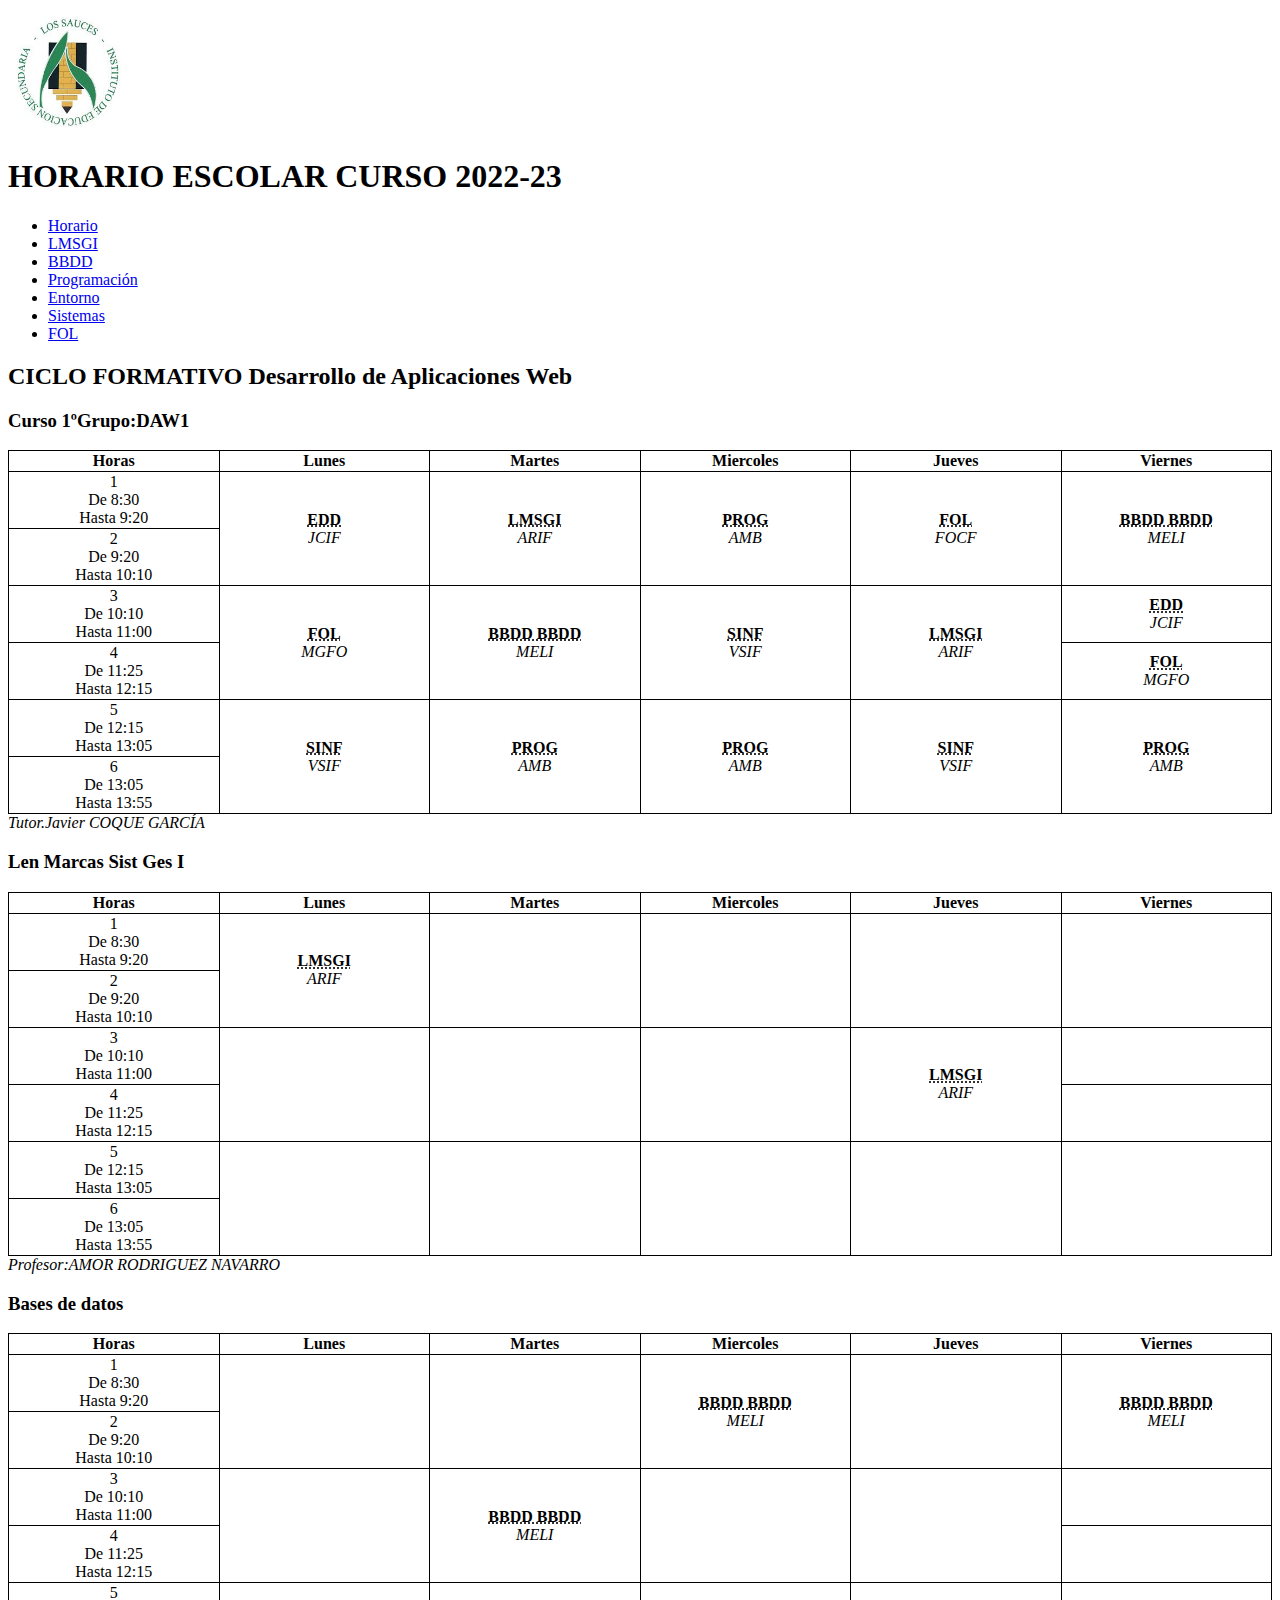
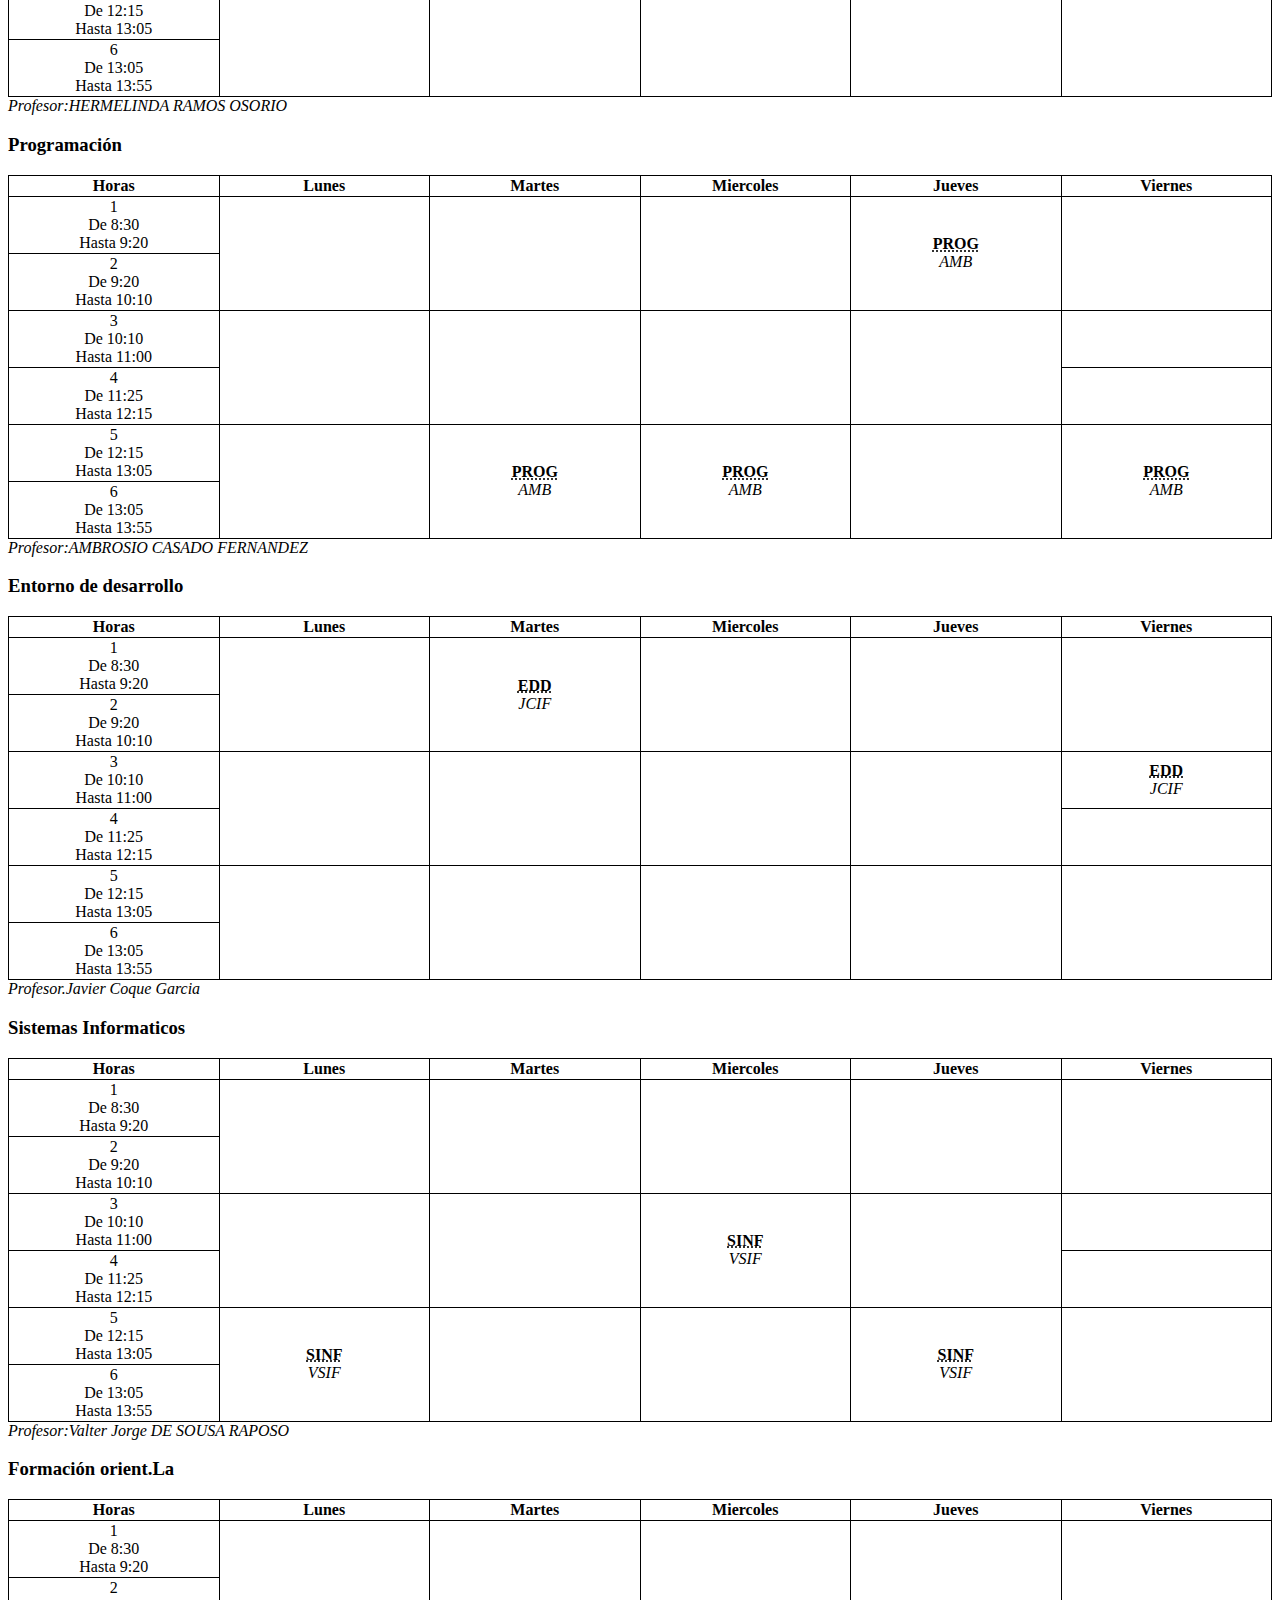
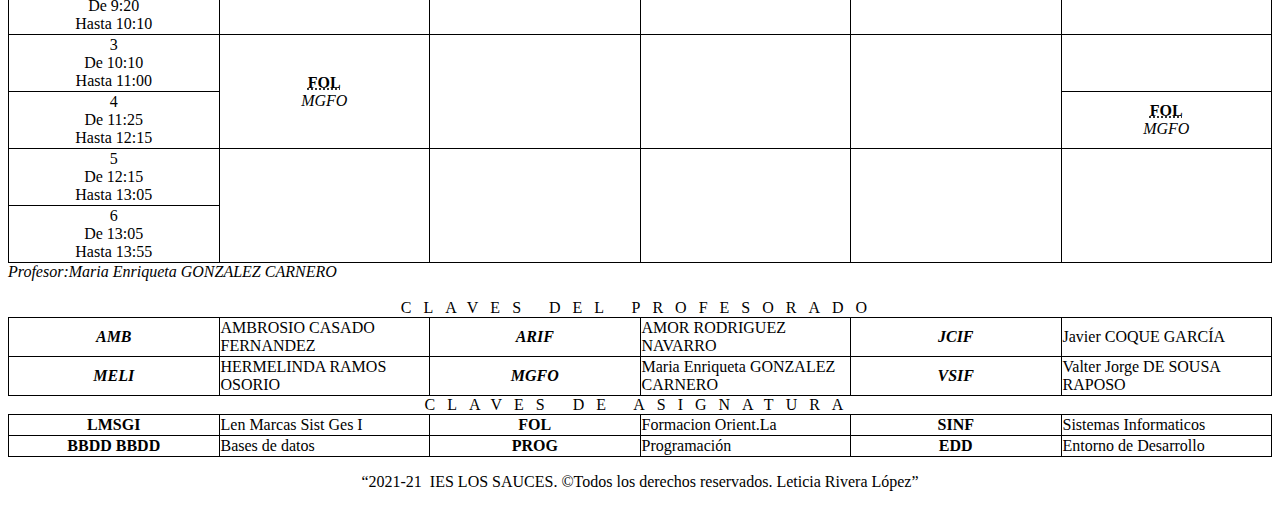
<file: ud02/02/index.html>
<!DOCTYPE html>
<!--
   Descripcion: Segundo ejercicio
   Autor: Leticia Rivera
   Fecha creacion/modificacion: 28/10/2021
-->
<html lang="es">
    <head>
        <meta charset="utf-8"/>
        <title>Html02 Leticia Rivera López </title>
        <style>
            caption{
                letter-spacing: 12px
            }
            table{
                border-collapse:collapse;
                width:100%;

            }
            td,th{
                width:15%;
            }
            tr, th, td{
                border: 1px solid black;
            }
            .hola{
                text-align:center;
            }
            #p1{
                text-align:center;
            }
        </style>
    </head>
    <body>
        <header><img src="images/ies_los_sauces.jpg" alt="Logo Los Sauces" width="125" height="125"><h1>HORARIO ESCOLAR CURSO 2022-23</h1></header>
        <nav>
            <ul>
                <li><a href="#Horario"> Horario</a></li>
                <li><a href="#LMSGI">LMSGI</a></li>
                <li><a href="#BBDD">BBDD</a></li>
                <li><a href="#Programación">Programación</a></li>
                <li><a href="#Entorno">Entorno</a></li>
                <li><a href="#Sistemas">Sistemas</a></li>
                <li><a href="#FOL">FOL</a></li>
            </ul>  
        </nav>
        <main>
            <section>
                <header>
                    <h2 id="Horario">CICLO FORMATIVO Desarrollo de Aplicaciones Web</h2>
                </header>
                <article>
                    <header>
                        <h3>Curso 1ºGrupo:DAW1</h3>
                    </header>  
                    <table class="hola">
                        <thead>
                            <tr>
                                <th>Horas</th>
                                <th>Lunes</th>
                                <th>Martes</th>
                                <th>Miercoles</th>
                                <th>Jueves</th>
                                <th>Viernes</th>
                            </tr>
                        </thead>
                        <tbody>
                            <tr>
                                <td>1<br>De 8:30<br>Hasta 9:20</td>
                                <td rowspan="2"><b><abbr title="Len Marcas Sist Ges I" >EDD</abbr></b><br><i>JCIF</i></td>
                                <td rowspan="2"><b><abbr title="Entorno de desarrollo" >LMSGI</abbr></b><br><i>ARIF</i></td>
                                <td rowspan="2"><b><abbr title="Bases de datos" >PROG</abbr></b><br><i>AMB</i></td>
                                <td rowspan="2"><b><abbr title="Programación">FOL</abbr></b><br><i>FOCF</i></td>
                                <td rowspan="2"><b><abbr title="Bases de datos" >BBDD BBDD</abbr></b><br><i>MELI</i></td>
                            </tr>
                            <tr>
                                <td>2<br>De 9:20<br>Hasta 10:10</td>
                            </tr>
                            <tr>
                                <td>3<br>De 10:10<br>Hasta 11:00</td>
                                <td rowspan="2"><b><abbr title="Formación orient.La">FOL</abbr></b><br><i>MGFO</i></td>
                                <td rowspan="2"><b><abbr title="Bases de datos">BBDD BBDD</abbr></b><br><i>MELI</i></td>
                                <td rowspan="2"><b><abbr title="Sistemas informaticos">SINF</abbr></b><br><i>VSIF</i></td>
                                <td rowspan="2"><b><abbr title="Len Marcas Sist Ges I">LMSGI</abbr></b><br><i>ARIF</i></td>
                                <td><b><abbr title="Entorno de desarrollo">EDD</abbr></b><br><i>JCIF</i></td>
                            </tr>
                            <tr>
                                <td>4<br>De 11:25<br>Hasta 12:15</td>
                                <td><b><abbr title="Formación orient.La">FOL</abbr></b><br><i>MGFO</i></td>
                            </tr>
                            <tr>
                                <td>5<br>De 12:15<br>Hasta 13:05</td>
                                <td rowspan="2"><b><abbr title="Sistemas informaticos">SINF</abbr></b><br><i>VSIF</i></td>
                                <td rowspan="2"><b><abbr title="Programación">PROG</abbr></b><br><i>AMB</i></td>
                                <td rowspan="2"><b><abbr title="Programación">PROG</abbr></b><br><i>AMB</i></td>
                                <td rowspan="2"><b><abbr title="Sistemas informaticos">SINF</abbr></b><br><i>VSIF</i></td>
                                <td rowspan="2"><b><abbr title="Programación">PROG</abbr></b><br><i>AMB</i></td>
                            </tr>
                            <tr>
                                <td>6<br>De 13:05<br>Hasta 13:55</td>
                            </tr>
                        </tbody>
                    </table>
                    <footer>
                        <address>Tutor.Javier COQUE GARCÍA</address>
                    </footer>
                </article>	
                <article>
                    <header>
                        <h3 id="LMSGI">Len Marcas Sist Ges I</h3>
                    </header> 

                    <table class="hola">
                        <thead>
                            <tr>
                                <th>Horas</th>
                                <th>Lunes</th>
                                <th>Martes</th>
                                <th>Miercoles</th>
                                <th>Jueves</th>
                                <th>Viernes</th>
                            </tr>
                        </thead>
                        <tbody>
                            <tr>
                                <td>1<br>De 8:30<br>Hasta 9:20</td>
                                <td rowspan="2"><b><abbr title="Len Marcas Sist Ges I" >LMSGI</abbr></b><br><i>ARIF</i></td>
                                <td rowspan="2"><br></td>
                                <td rowspan="2"><br></td>
                                <td rowspan="2"><br></td>
                                <td rowspan="2"><br></td>
                            </tr>
                            <tr>
                                <td>2<br>De 9:20<br>Hasta 10:10</td>
                            </tr>
                            <tr>
                                <td>3<br>De 10:10<br>Hasta 11:00</td>
                                <td rowspan="2"><br></td>
                                <td rowspan="2"><br></td>
                                <td rowspan="2"><br></td>
                                <td rowspan="2"><b><abbr title="Len Marcas Sist Ges I">LMSGI</abbr></b><br><i>ARIF</i></td>
                                <td><br></td>
                            </tr>
                            <tr>
                                <td>4<br>De 11:25<br>Hasta 12:15</td>
                                <td><b><abbr title="Formación orient.La"></abbr></b><br><i></i></td>
                            </tr>
                            <tr>
                                <td>5<br>De 12:15<br>Hasta 13:05</td>
                                <td rowspan="2"><br></td>
                                <td rowspan="2"><br></td>
                                <td rowspan="2"><br></td>
                                <td rowspan="2"><br></td>
                                <td rowspan="2"><br></td>
                            </tr>
                            <tr>
                                <td>6<br>De 13:05<br>Hasta 13:55</td>
                            </tr>
                        </tbody>
                    </table>
                    <footer>
                        <address>Profesor:AMOR RODRIGUEZ NAVARRO</address>
                    </footer>
                </article>
                <article> 
                    <header>
                        <h3 id="BBDD">Bases de datos</h3>
                    </header>
                    <table class="hola">
                        <thead>
                            <tr>
                                <th>Horas</th>
                                <th>Lunes</th>
                                <th>Martes</th>
                                <th>Miercoles</th>
                                <th>Jueves</th>
                                <th>Viernes</th>
                            </tr>
                        </thead>
                        <tbody>
                            <tr>
                                <td>1<br>De 8:30<br>Hasta 9:20</td>
                                <td rowspan="2"><br></td>
                                <td rowspan="2"><br></td>
                                <td rowspan="2"><b><abbr title="Bases de datos" >BBDD BBDD</abbr></b><br><i>MELI</i></td>
                                <td rowspan="2"><br></td>
                                <td rowspan="2"><b><abbr title="Bases de datos" >BBDD BBDD</abbr></b><br><i>MELI</i></td>
                            </tr>
                            <tr>
                                <td>2<br>De 9:20<br>Hasta 10:10</td>
                            </tr>
                            <tr>
                                <td>3<br>De 10:10<br>Hasta 11:00</td>
                                <td rowspan="2"><br></td>
                                <td rowspan="2"><b><abbr title="Bases de datos">BBDD BBDD</abbr></b><br><i>MELI</i></td>
                                <td rowspan="2"><br></td>
                                <td rowspan="2"><br></td>
                                <td><br></td>
                            </tr>
                            <tr>
                                <td>4<br>De 11:25<br>Hasta 12:15</td>
                                <td><br></td>
                            </tr>
                            <tr>
                                <td>5<br>De 12:15<br>Hasta 13:05</td>
                                <td rowspan="2"><br></td>
                                <td rowspan="2"><br></td>
                                <td rowspan="2"><br></td>
                                <td rowspan="2"><br></td>
                                <td rowspan="2"><br></td>
                            </tr>
                            <tr>
                                <td>6<br>De 13:05<br>Hasta 13:55</td>
                            </tr>
                        </tbody>
                    </table>
                    <footer>
                        <address>Profesor:HERMELINDA RAMOS OSORIO</address>
                    </footer>
                </article>

                <article> 
                    <header>
                        <h3 id="Programación">Programación</h3>
                    </header>
                    <table class="hola">
                        <thead>
                            <tr>
                                <th>Horas</th>
                                <th>Lunes</th>
                                <th>Martes</th>
                                <th>Miercoles</th>
                                <th>Jueves</th>
                                <th>Viernes</th>
                            </tr>
                        </thead>
                        <tbody>
                            <tr>
                                <td>1<br>De 8:30<br>Hasta 9:20</td>
                                <td rowspan="2"><br></td>
                                <td rowspan="2"><br></td>
                                <td rowspan="2"><br></td>
                                <td rowspan="2"><b><abbr title="Programación">PROG</abbr></b><br><i>AMB</i></td>
                                <td rowspan="2"><br></td>
                            </tr>
                            <tr>
                                <td>2<br>De 9:20<br>Hasta 10:10</td>
                            </tr>
                            <tr>
                                <td>3<br>De 10:10<br>Hasta 11:00</td>
                                <td rowspan="2"><br></td>
                                <td rowspan="2"><br></td>
                                <td rowspan="2"><br></td>
                                <td rowspan="2"><br></td>
                                <td><br></td>
                            </tr>
                            <tr>
                                <td>4<br>De 11:25<br>Hasta 12:15</td>
                                <td><br></td>
                            </tr>
                            <tr>
                                <td>5<br>De 12:15<br>Hasta 13:05</td>
                                <td rowspan="2"><br></td>
                                <td rowspan="2"><b><abbr title="Programación">PROG</abbr></b><br><i>AMB</i></td>
                                <td rowspan="2"><b><abbr title="Programación">PROG</abbr></b><br><i>AMB</i></td>
                                <td rowspan="2"><br></td>
                                <td rowspan="2"><b><abbr title="Programación">PROG</abbr></b><br><i>AMB</i></td>
                            </tr>
                            <tr>
                                <td>6<br>De 13:05<br>Hasta 13:55</td>
                            </tr>
                        </tbody>
                    </table>
                    <footer>
                        <address>Profesor:AMBROSIO CASADO FERNANDEZ</address>
                    </footer>
                </article>

                <article> 
                    <header>
                        <h3 id="Entorno">Entorno de desarrollo</h3>
                    </header>
                    <table class="hola">
                        <thead>
                            <tr>
                                <th>Horas</th>
                                <th>Lunes</th>
                                <th>Martes</th>
                                <th>Miercoles</th>
                                <th>Jueves</th>
                                <th>Viernes</th>
                            </tr>
                        </thead>
                        <tbody>
                            <tr>
                                <td>1<br>De 8:30<br>Hasta 9:20</td>
                                <td rowspan="2"><br></td>
                                <td rowspan="2"><b><abbr title="Entorno de desarrollo" >EDD</abbr></b><br><i>JCIF</i></td>
                                <td rowspan="2"><br></td>
                                <td rowspan="2"><br></td>
                                <td rowspan="2"><br></td>
                            </tr>
                            <tr>
                                <td>2<br>De 9:20<br>Hasta 10:10</td>
                            </tr>
                            <tr>
                                <td>3<br>De 10:10<br>Hasta 11:00</td>
                                <td rowspan="2"><br></td>
                                <td rowspan="2"><br></td>
                                <td rowspan="2"><br></td>
                                <td rowspan="2"><br></td>
                                <td><b><abbr title="Entorno de desarrollo">EDD</abbr></b><br><i>JCIF</i></td>
                            </tr>
                            <tr>
                                <td>4<br>De 11:25<br>Hasta 12:15</td>
                                <td><br></td>
                            </tr>
                            <tr>
                                <td>5<br>De 12:15<br>Hasta 13:05</td>
                                <td rowspan="2"><br></td>
                                <td rowspan="2"><br></td>
                                <td rowspan="2"><br></td>
                                <td rowspan="2"><br></td>
                                <td rowspan="2"><br></td>
                            </tr>
                            <tr>
                                <td>6<br>De 13:05<br>Hasta 13:55</td>
                            </tr>
                        </tbody>
                    </table>
                    <footer>
                        <address>Profesor.Javier Coque Garcia</address>
                    </footer>
                </article>

                <article> 
                    <header>
                        <h3 id="Sistemas">Sistemas Informaticos</h3>
                    </header>
                    <table class="hola">
                        <thead>
                            <tr>
                                <th>Horas</th>
                                <th>Lunes</th>
                                <th>Martes</th>
                                <th>Miercoles</th>
                                <th>Jueves</th>
                                <th>Viernes</th>
                            </tr>
                        </thead>
                        <tbody>
                            <tr>
                                <td>1<br>De 8:30<br>Hasta 9:20</td>
                                <td rowspan="2"><br></td>
                                <td rowspan="2"><br></td>
                                <td rowspan="2"><br></td>
                                <td rowspan="2"><br></td>
                                <td rowspan="2"><br></td>
                            </tr>
                            <tr>
                                <td>2<br>De 9:20<br>Hasta 10:10</td>
                            </tr>
                            <tr>
                                <td>3<br>De 10:10<br>Hasta 11:00</td>
                                <td rowspan="2"><br></td>
                                <td rowspan="2"><br></td>
                                <td rowspan="2"><b><abbr title="Sistemas informaticos">SINF</abbr></b><br><i>VSIF</i></td>
                                <td rowspan="2"><br></td>
                                <td><br></td>
                            </tr>
                            <tr>
                                <td>4<br>De 11:25<br>Hasta 12:15</td>
                                <td><br></td>
                            </tr>
                            <tr>
                                <td>5<br>De 12:15<br>Hasta 13:05</td>
                                <td rowspan="2"><b><abbr title="Sistemas informaticos">SINF</abbr></b><br><i>VSIF</i></td>
                                <td rowspan="2"><br></td>
                                <td rowspan="2"><br></td>
                                <td rowspan="2"><b><abbr title="Sistemas informaticos">SINF</abbr></b><br><i>VSIF</i></td>
                                <td rowspan="2"><br></td>
                            </tr>
                            <tr>
                                <td>6<br>De 13:05<br>Hasta 13:55</td>
                            </tr>
                        </tbody>
                    </table>
                    <footer>
                        <address>Profesor:Valter Jorge DE SOUSA RAPOSO</address>
                    </footer>
                </article>

                <article>  
                    <header>
                        <h3 id="FOL">Formación orient.La</h3>
                    </header>
                    <table class="hola">
                        <thead>
                            <tr>
                                <th>Horas</th>
                                <th>Lunes</th>
                                <th>Martes</th>
                                <th>Miercoles</th>
                                <th>Jueves</th>
                                <th>Viernes</th>
                            </tr>
                        </thead>
                        <tbody>
                            <tr>
                                <td>1<br>De 8:30<br>Hasta 9:20</td>
                                <td rowspan="2"><br></td>
                                <td rowspan="2"><br></td>
                                <td rowspan="2"><br></td>
                                <td rowspan="2"><br></td>
                                <td rowspan="2"><br></td>
                            </tr>
                            <tr>
                                <td>2<br>De 9:20<br>Hasta 10:10</td>
                            </tr>
                            <tr>
                                <td>3<br>De 10:10<br>Hasta 11:00</td>
                                <td rowspan="2"><b><abbr title="Formación orient.La">FOL</abbr></b><br><i>MGFO</i></td>
                                <td rowspan="2"><br></td>
                                <td rowspan="2"><br></td>
                                <td rowspan="2"><br></td>
                                <td><br></td>
                            </tr>
                            <tr>
                                <td>4<br>De 11:25<br>Hasta 12:15</td>
                                <td><b><abbr title="Formación orient.La">FOL</abbr></b><br><i>MGFO</i></td>
                            </tr>
                            <tr>
                                <td>5<br>De 12:15<br>Hasta 13:05</td>
                                <td rowspan="2"><br></td>
                                <td rowspan="2"><br></td>
                                <td rowspan="2"><br></td>
                                <td rowspan="2"><br></td>
                                <td rowspan="2"><br></td>
                            </tr>
                            <tr>
                                <td>6<br>De 13:05<br>Hasta 13:55</td>
                            </tr>
                        </tbody>
                    </table>
                    <footer>
                        <address>Profesor:Maria Enriqueta GONZALEZ CARNERO</address>
                    </footer>
                </article>
            </section>
        </main>
        <footer>
            <br>
            <table style="width:100%">
                <caption>CLAVES DEL PROFESORADO</caption>
                <tbody>
                    <tr>
                        <th><i>AMB</i></th>
                        <td>AMBROSIO CASADO FERNANDEZ</td>
                        <th><i>ARIF</i></th>
                        <td>AMOR RODRIGUEZ NAVARRO</td>
                        <th><i>JCIF</i></th>
                        <td>Javier COQUE GARCÍA</td>
                    </tr>
                    <tr>
                        <th><i>MELI</i></th>
                        <td>HERMELINDA RAMOS OSORIO</td>
                        <th><i>MGFO</i></th>
                        <td>Maria Enriqueta GONZALEZ CARNERO</td>
                        <th><i>VSIF</i></th>
                        <td>Valter Jorge DE SOUSA RAPOSO</td>
                    </tr>
                </tbody>
            </table>
            <table style="width:100%">
                <caption>CLAVES DE ASIGNATURA</caption>
                <tbody>
                    <tr>
                        <th><b>LMSGI</b></th>
                        <td>Len Marcas Sist Ges I</td>
                        <th><b>FOL</b></th>
                        <td>Formacion Orient.La</td>
                        <th><b>SINF</b></th>
                        <td>Sistemas Informaticos  </td>
                    </tr>
                    <tr>
                        <th><b>BBDD BBDD</b></th>
                        <td>Bases de datos</td>
                        <th><b>PROG</b></th>
                        <td>Programación</td>
                        <th><b>EDD</b></th>
                        <td>Entorno de Desarrollo</td>
                    </tr>
                </tbody>
            </table>
            <p id="p1">“2021-21  IES LOS SAUCES. ©Todos los derechos reservados. Leticia Rivera López”</p>
        </footer>
    </body> 
</html>
</file>
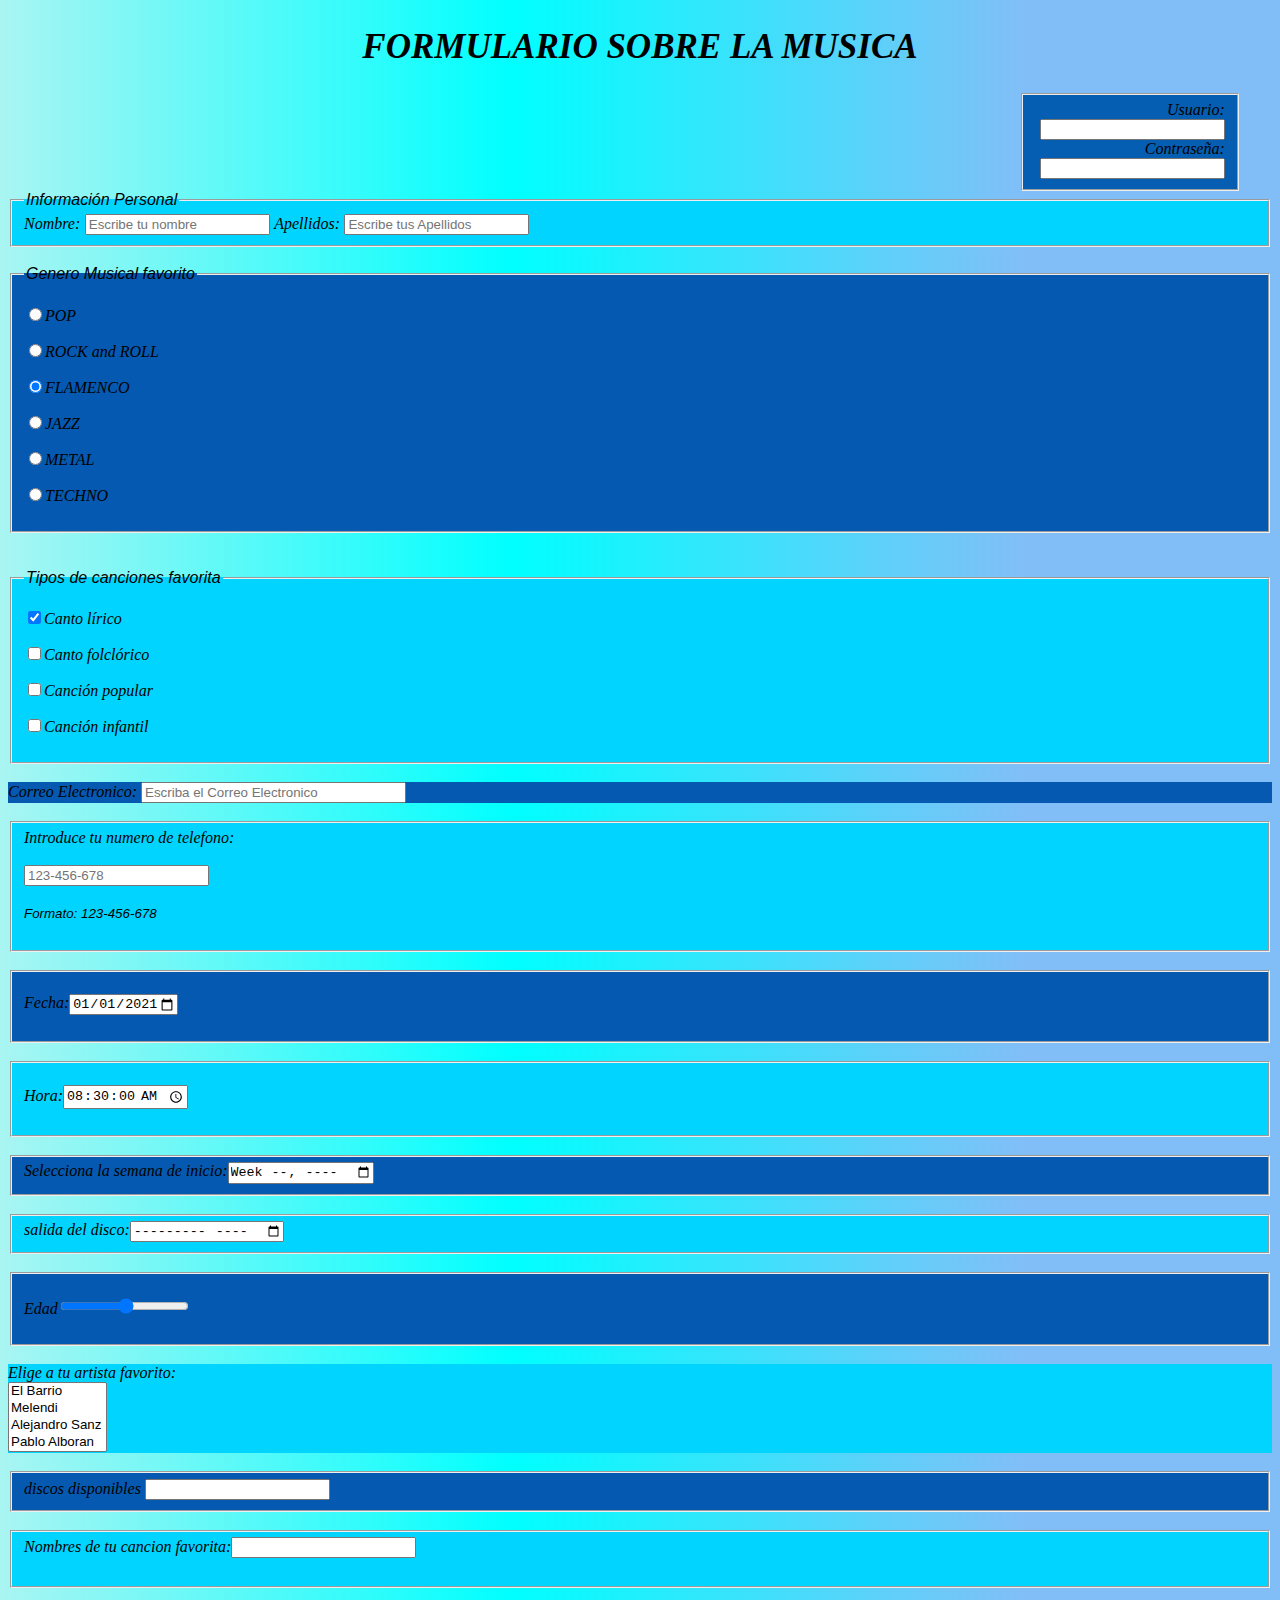
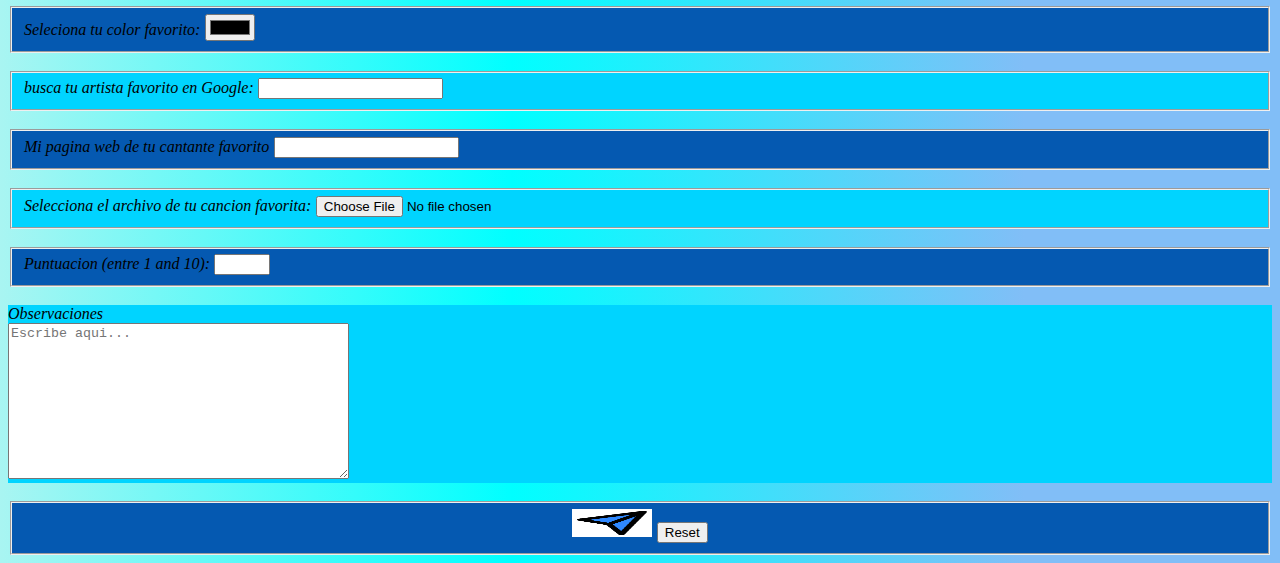
<file: ud02/03/index.html>
<!DOCTYPE html>
<!--
   Descripcion: Tercer Ejercicio 
   Autor: Leticia Rivera
   Fecha creacion/modificacion: 03/11/2021
-->
<html lang="es">
   <head>
		<meta charset="utf-8"/>
		<meta name="viewport" content="width=devide-width, initial-scale=1.0">
		<meta name="robots" content="index,follow">
		<meta name="description" content="Formulario">
		<meta name="keywords" content="HTML, CSS,">
		<meta name="author" content="Leticia Rivera López">
		<meta http-equiv="refresh" content="30">
		<title>HTML03 Leticia Rivera López</title>
		<style>
			body{
				color:black;
				font-family:sans-serif;
				font-style:italic;
				background:linear-gradient(to left,#81BEF7 20%,cyan 60%,#A9F5F2 100%);}	
			label{
				font-family: Times New Roman;}
			.Hola{
				text-align:right;
				width:15%;
				position:relative;
				left: 80%;
				background-color:#055eb1;}
			.color{
				background-color:#0559b1;}
			.color1{
				background-color:#00d4ff;}
			#centrado{
				text-align:center;
				line-height: 100%;
				font-family:cursive;
				font-size:35px;}
		    .fin{
				background-color:#0559b1;;
				text-align:center;}
			.form {
				 width: 100%;
				 justify-content: center;
				 align-items: center;}
		</style>
		<link rel="icon" type="image/png" href="../../images/favicon-32x32.png">
	</head>
   <body>
		<h2 id="centrado">FORMULARIO SOBRE LA MUSICA</h2>
		<form class="form" action="#" method="POST">
			<fieldset class="Hola">
				<label for="username">Usuario:</label><br>
				<input type="text" id="username" name="username" ><br>
				<label for="pwd">Contraseña:</label><br>
				<input type="password" id="pwd" name="pwd">
			</fieldset>
			<fieldset class="color1">
				<legend>Información Personal</legend>
				<label id="nombre">Nombre:</label>
				<input type="text" name="Nombre" placeholder="Escribe tu nombre" minlength="4" id="Idnombre" size="20" maxlength="20" pattern="[A-Za-z]" required>
				<label for="apellidos">Apellidos:</label>
				<input type="text" name="Apellidos" placeholder="Escribe tus Apellidos" id="apellidos" minlength="4" size="20" maxlength="20" pattern="[A-Za-z]" required>
			</fieldset>
			<br>
			<fieldset class="color">
				<legend>Genero Musical favorito</legend>
				<p><label for="idP"><input type="radio" name="generomusical" id="idP" value="P">POP</label></p>
				<p><label for="idR"><input type="radio" name="generomusical" id="idR" value="R">ROCK and ROLL</label></p>
				<p><label for="idF"><input type="radio" name="generomusical" id="idF" value="F" checked>FLAMENCO</label></p>
				<p><label for="idJ"><input type="radio" name="generomusical" id="idJ" value="J">JAZZ</label></p>
				<p><label for="idM"><input type="radio" name="generomusical" id="idM" value="M">METAL</label></p>
				<p><label for="idT"><input type="radio" name="generomusical" id="idT" value="F">TECHNO</label></p>
			</fieldset>
			<br><br>
			<fieldset class="color1">
				<legend>Tipos de canciones favorita</legend>
				<p><label for="id1"><input type="checkbox" name="1" id="id1" value="L" checked>Canto lírico</label></p>
				<p><label for="id2"><input type="checkbox" name="2" id="id2" value="F">Canto folclórico</label></p>
				<p><label for="id3"><input type="checkbox" name="3" id="id3" value="P">Canción popular</label></p>
				<p><label for="id4"><input type="checkbox" name="4" id="id4" value="In">Canción infantil</label></p>
			</fieldset>
			<br>
			<div class="color">
				<label> Correo Electronico: </label><input type="email" name=" Correo Electronico" value="" placeholder="Escriba el Correo Electronico" size="30" minlength="5" maxlength="30" >
			</div>
			<br>
			<fieldset class="color1">
				<label for="phone">Introduce tu numero de telefono:</label><br><br>
				<input type="tel" id="phone" name="phone" placeholder="123-456-678" pattern="[0-9]{3}-[0-9]{3}-[0-9]{3}" required><br><br>
				<small>Formato: 123-456-678</small><br><br>
			</fieldset>
			<br>
			<fieldset class="color">
				<p><label for="idfecha">Fecha:</label><input type="date" name="fecha"  id="idfecha" value="2021-01-01" step="10" min="2021-11-01" max="2022-01-01"></p>
			</fieldset>
			<br>
			<fieldset class="color1">
				<p><label for="idhora">Hora:</label><input type="time" name="hora" id="idhora" value="08:30" min="08:30" max="20:00" step="50" ></p>
			</fieldset>
			<br>
			<fieldset class="color">
				<label for="week">Selecciona la semana de inicio:</label><input type="week" id="week" name="week">
			</fieldset>
			<br>
			<fieldset class="color1">
				<label for="bdaymonth">salida del disco:</label><input type="month" id="bdaymonth" name="bdaymonth">
			</fieldset>
			<br>
			<fieldset class="color">
				<p><label for="idedad">Edad<input id="idedad" name="rango" type="range" min="1" max="40"></label></p>
			</fieldset>
			<br>
			<div class="color1">
				<label for="artistas">Elige a tu artista favorito:</label><br>
				<select multiple name="artistas" id="artistas">
					<option value="El Barrio">El Barrio</option>
					<option value="Melendi">Melendi</option>
					<option value="Alejandro Sanz">Alejandro Sanz</option>
					<option value="Pablo Alboran">Pablo Alboran</option>
					<option value="Rosario Flores">Rosario Flores</option>
					<option value="El Fari">EL Fari</option>
					<option value="Malu">Malu</option>
					<option value="Rauw Alejandro">Rauw Alejandro</option>
				</select>
			</div>
			<br>
			<fieldset class="color">
				<label for="discos">discos disponibles</label>
				  <input list="browsers" name="browser" id="discos">
				<datalist id="browsers">
				  <option value="Cada vez cadáver Fito&Fitipaldis">
				  <option value="Viceversa Rauw Alejandro">
				  <option value="Happier Than Ever de Billie Eilish">
				  <option value="Hijo del Levante El Barrio">
				  <option value="Ahora Melendi">
				</datalist>
			</fieldset>
			<br>
			<fieldset class="color1">
				<label for="fname">Nombres de tu cancion favorita:</label><input type="text" id="fname" name="fname"><br><br><input type="hidden" id="custId" name="custId" value="3487">
			</fieldset>
			<br>
			<fieldset class="color">
				<label for="favcolor">Seleciona tu color favorito:</label>
				<input type="color" id="favcolor" name="favcolor">
			</fieldset>
			<br>
			<fieldset class="color1">
				<label for="gsearch">busca tu artista favorito en Google:</label>
				<input type="search" id="gsearch" name="gsearch">
			</fieldset>
			<br>
			<fieldset class="color">
				<label for="homepage">Mi pagina web de tu cantante favorito</label>
				<input type="url" id="homepage" name="homepage">
			</fieldset>
			<br>
			<fieldset class="color1">
				<label for="myfile">Selecciona el archivo de tu cancion favorita:</label>
				<input type="file" id="myfile" name="myfile">
			</fieldset>
			<br>
			<fieldset class="color">
				<label for="quantity">Puntuacion (entre 1 and 10):</label>
				<input type="number" id="quantity" name="quantity" min="1" max="10">
			</fieldset>
			<br>
			<div class="color1">
				<label for="Observaciones">Observaciones</label><br>
				<textarea name="Observaciones" id="Observaciones" rows="10" cols="40" placeholder="Escribe aqui..."></textarea>
			</div>
			<br>
			<fieldset class="fin">
				<input type="image" src="images/enviar.png" alt="Enviar" width="80" height="28"/>
				<input type="reset">
			</fieldset>
		</form>
   </body>
</html>
</file>
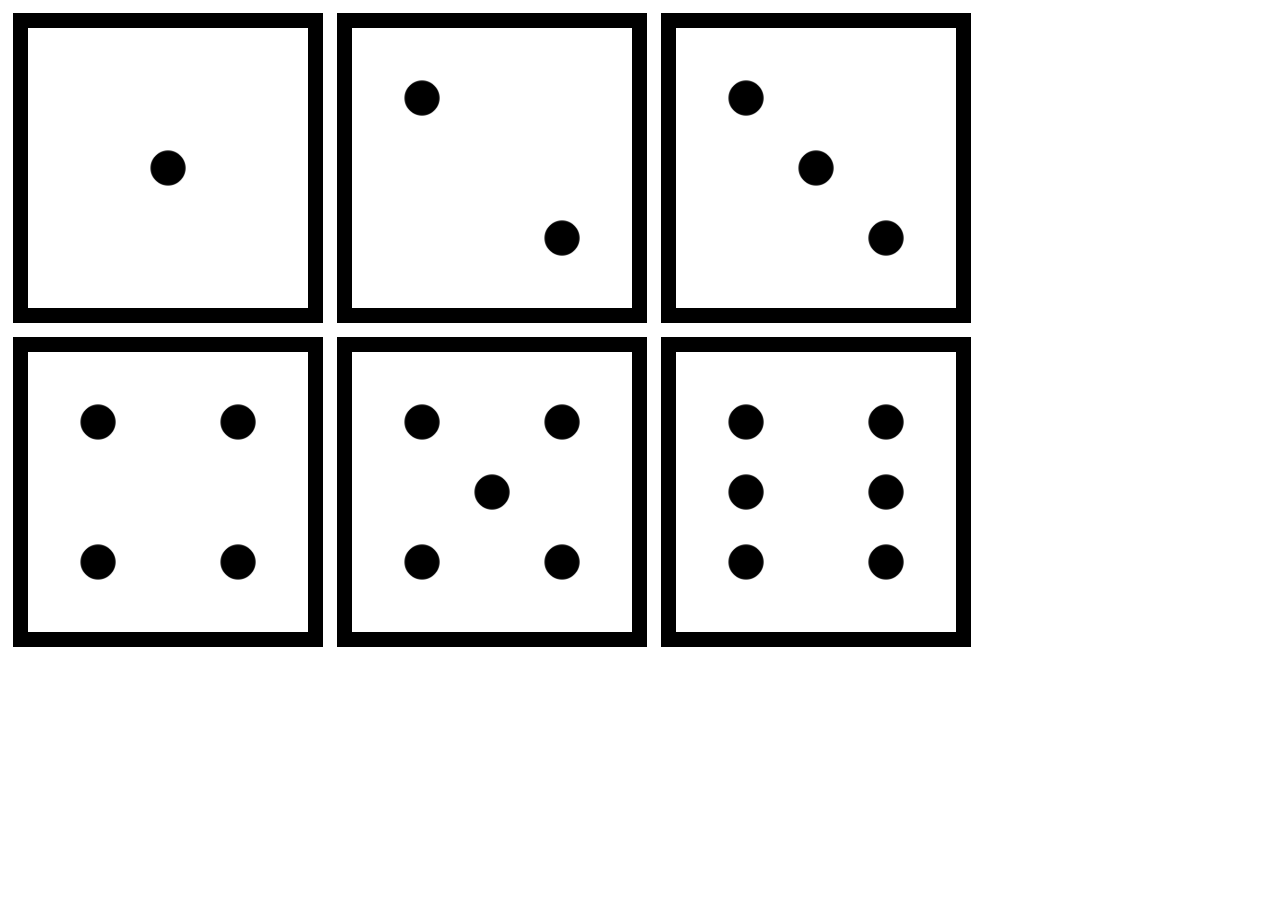
<file: ud02/05/index.html>
<!DOCTYPE html>
<!--
        Descripcion: Quinto ejercicio
        Autor:Leticia Rivera López
        Fecha creación/modificación: 18/11/2021
-->
<html lang="es">
    <head>
        <title>HTML05 Leticia Rivera López</title>
		<meta charset="UTF-8">
        <meta name="viewport" content="width=device-width, initial-scale=1.0">
        <meta name="robots" content="index,follow">
	    <meta name="description" content="Dados">
	    <meta name="keywords" content="HTML, CSS,">
	    <meta name="author" content="Leticia Rivera López">
	    <meta http-equiv="refresh" content="300">
        <link href="css/estilos.css" rel="stylesheet" type="text/css"/>
        <link rel="icon" type="image/png" href="../../images/favicon-32x32.png">	
    </head>
    <body>
        <div></div>
        <div></div>
        <div></div>
        <div></div>
        <div></div>
        <div></div>
    </body>
</html>
</file>
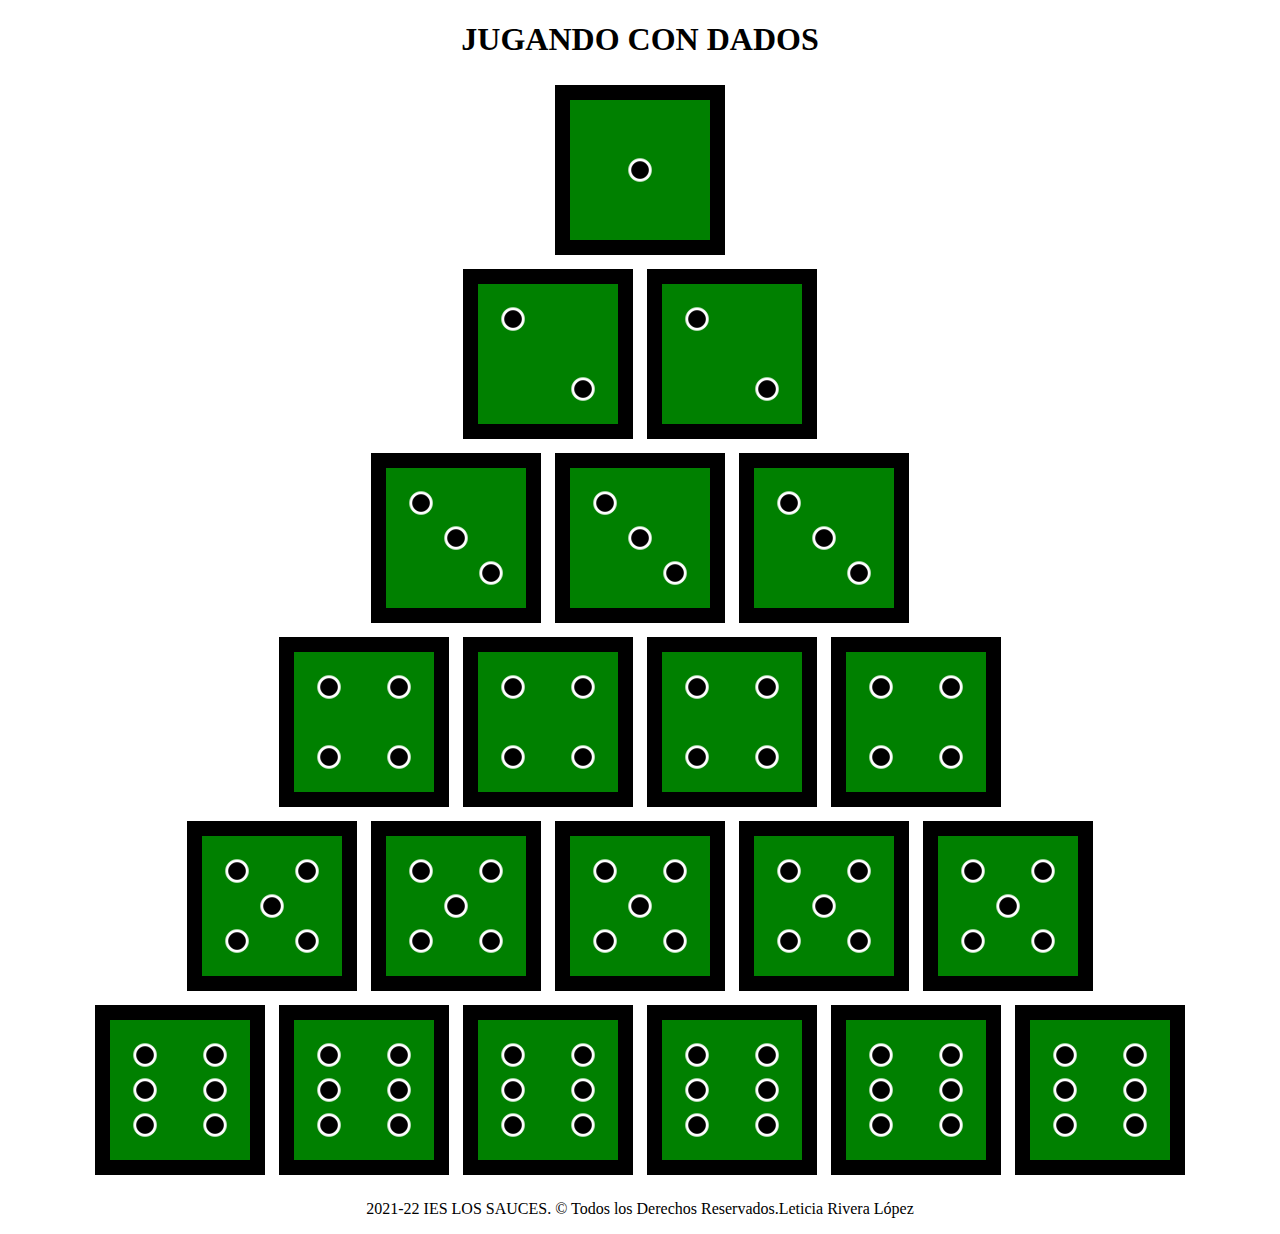
<file: ud02/06/index.html>
<!DOCTYPE html>
<!--
        Descripcion: Sexto ejercicio
        Autor:Leticia Rivera López
        Fecha creación/modificación: 18/11/2021
-->
<html lang="es">
    <head>
        <title> HTML06 Leticia Rivera López</title>
        <meta charset="UTF-8">
        <meta name="viewport" content="width=device-width, initial-scale=1.0">
        <meta name="robots" content="index,follow">
	    <meta name="description" content="Dados">
	    <meta name="keywords" content="HTML, CSS,">
	    <meta name="author" content="Leticia Rivera López">
	    <meta http-equiv="refresh" content="300">
        <link href="css/estilos.css" rel="stylesheet" type="text/css"/>
        <link rel="icon" type="image/png" href="../../images/favicon-32x32.png">
    </head>
    <body>
        <header>
        <h1>JUGANDO CON DADOS</h1>
        </header>
       <main> 
        <div>
            <div></div>       
        </div>
        <div>
            <div></div>
            <div></div>
        </div>
        <div>
            <div></div>
            <div></div>
            <div></div>
        </div>
        <div>
            <div></div>
            <div></div>
            <div></div>
            <div></div>

        </div>
        <div>
            <div></div>
            <div></div>
            <div></div>
            <div></div>
            <div></div>
        </div>
        <div>
            <div></div>
            <div></div>
            <div></div>
            <div></div>
            <div></div>
            <div></div>
        </div>
    </main>
        <footer><p>2021-22 IES LOS SAUCES. © Todos los Derechos Reservados.Leticia Rivera López</p></footer>
    </body>
</html>
</file>
<file: css/estilos.css>
html{
	height:100%;
}
*{
	box-sizing:border-box;
}
h1{
    font-size: 32px;
    text-align:center;
}
h2{font-size: 32px;
   text-align:center;
}
body{
    width: 100%;
    margin: 0 auto;
    color: white;
height:100%;
}	
li{
    display: inline;
    text-align: center;
    margin: 5px 10px 0 0; 
}
.imagen {
    float: left;
}
#encabezado{
    background-color:#055eb1;
    color: white;
    font-size: 10px;
    padding-bottom: 50px;
    padding-top: 2px;
	max-height:150px;
}
#encabezado1{
    color: black;
}
/*#navegacion{
    background-color: #055eb1;
    padding: 15px 0 15px 0;
    width: 100%;
    text-align: center;

}
#navegacion a{
    list-style-type: none;
    text-decoration: none;
}*/
.topmenu {
    background-color: azure;
    padding: 20px;
    font-size: 20px;
}
.topmenu .active{
    text-decoration: 3px underline red;
    text-underline-offset: 20%;
}
.topmenu .news:before{
    content:"\f1ea";
    font-family:font-awesome;
    padding:5px;
}
.topmenu .contact:before{
    content:"\f007";
    font-family:font-awesome;
    padding:5px;
}
.topmenu .about:before{
    content:"\f128";
    font-family:font-awesome;
    padding:5px;
}
.divcont{
    padding: 10px;
    display: flex;
    flex-wrap: wrap;
    max-width: 1200px;
    align-items: center;
    justify-content: center;
    margin: 0 auto;
    margin-bottom: 60px;
}
.divele{
    width: 100%;
    padding: 10px;
    border: 2px solid #00d4ff;
    margin:20px;
    display: flex;
    flex-flow: row wrap;
    align-items: center;
    justify-content: center;
    height: 250px;
    max-width: 350px;
}
a{
    margin: 10px;
}
.imagen{
    height: 75%;
    width: 100%;
}
footer {
    text-align: center;
    background-color: #055eb1;
    position: fixed;
    bottom: 0;
    left: 0;
    width: 100%;
}
footer p{
    padding-bottom: 10px;
}
.imagen1{
    width: 40px;
    float: right;
}
.imagen1 a{
border-radius:5%;}
.imagen2{
    width: 40px;
    float: left;
    top:10px;
}
.imagen3{
    width: 160px;
    height: 160px;
    margin: 5px;
}
#imagen{
    
    display: flex;
    flex-flow: row wrap;
    align-items: center;
    justify-content: center;
}
.navbar {
    overflow: hidden;
    font-family: Arial;
    width: 100%;
}
/* enlaces en la barra de navegación */
.navbar a {
    float: left;
    font-size: 1em;
    color: #003333;
    text-align: center;
    padding: 14px 16px;
    text-decoration: none;
}
.desplegable {
    float: left;
    overflow: hidden;
    min-height: 18em;
}
.desplegable .botonDesplegable {
    font-size: 6em;
    border: none;
    outline: none;
    color: white;
    background-color: #003333;
    font: inherit;
    margin: 0;
    -webkit-animation: glow 1s ease-in-out infinite alternate;
    -moz-animation: glow 1s ease-in-out infinite alternate;
    animation: glow 1s ease-in-out infinite alternate;
}
@-webkit-keyframes glow {
    from {
        text-shadow: 0 0 10px #FFF, 0 0 20px #FFF, 0 0 30px #FFF, 0 0 40px #49ff18, 0 0 50px #49ff18, 0 0 60px #49ff18, 0 0 70px #49ff18;
    }
    to {
        text-shadow: 0 0 20px #FFF, 0 0 30px #FFF, 0 0 40px #FFF, 0 0 50px #49ff18, 0 0 60px #49ff18, 0 0 70px #49ff18, 0 0 80px #49ff18;
    }
}
.navbar a:hover, .desplegable:hover .botonDesplegable:hover{
    background-color: #055eb1;
}
.iconoDesplegable:before {
    content: "\f0d7";
    display: inline-block;
    font: normal normal normal 2em FontAwesome;
    margin-left: 0.5em;
    text-rendering: auto;
    -webkit-font-smoothing: antialiased;
    -moz-osx-font-smoothing: grayscale;
}
/* Contenido desplegable oculto por defecto */
.contenidoDesplegable {
    display: none;
    position: absolute;
    background-color: #f9f9f9;
    width: 100%;
    left: 0;
    box-shadow: 0px 8px 16px 0px rgba(0,0,0,0.2);
    min-height: 18em;
}
.tituloDesplegable{font-size: 1.5em}
.contenidoDesplegable .tituloDesplegable {
    background: #055eb1;
    padding: 16px;
    color: white;
}
.desplegable:hover .contenidoDesplegable {
    display: block;
}
.columna {
    float: left;
    width: 25%;
    padding: 10px;
    background-color: #ccc;
    height: 250px;
    font-weight: bolder;
}
.columna h3{color:#999999}
.columna a {
    float: none;
    color: black;
    padding: 16px;
    text-decoration: none;
    display: block;
    text-align: left;
}
.columna a:hover {
    background-color: #ddd;
}
.columnas:after {
    content: "";
    display: table;
    clear: both;
}
.botonDesplegable{
    display: inline-block;
    text-align: center;
    align-items: flex-start;
    cursor: default;
    font-size: 1em;
    height: 3em;
    padding: 0.5em;
}
strong{
    font-size: xx-large;
}
.boton_1{
    text-decoration: none;
    padding: 3px;
    padding-left: 10px;
    padding-right: 10px;
    font-family: helvetica;
    font-weight: 100;
    font-size: 1em;
    font-style: italic;
    color: #FFF;
    background-color: #00d4ff;
    border-radius: 15px;
    border: 3px double #00d4ff;
    align-items: center;
    position: relative;}
  .boton_1:after{
    opacity: 0.6;
    text-decoration: none;
  }
  .boton_2{
      text-decoration: none;
    padding: 10px;
    font-weight: 100;
    font-size: 1em;
    color: #ffffff;
    background-color: #1883ba;
    border-radius: 6px;
    border: 2px solid #0016b0;
  }
</file>
<file: ud02/01/css/estilos.css>
/*
To change this license header, choose License Headers in Project Properties.
To change this template file, choose Tools | Templates
and open the template in the editor.
*/
/* 
    Created on : 11 nov. 2021, 10:54:03
    Author     : daw1
*/
</file>
<file: ud02/05/css/estilos.css>
/*
To change this license header, choose License Headers in Project Properties.
To change this template file, choose Tools | Templates
and open the template in the editor.
*/
/* 
    Created on : 15 nov. 2021, 9:28:39
    Author     : daw1
*/

div{
    width: 250px;
    height: 250px;
    margin: 5px;
    padding: 15px;
    border: 15px solid black;
    display: inline-block;
    background-repeat: no-repeat;
    background-size: 50%;
}
div:nth-child(1){
    background-image: url("../images/punto.png");
    background-position: center center; 
}
div:nth-child(2){
    background-image: url("../images/punto.png"),url("../images/punto.png");
    background-position: top left,bottom right;
}
div:nth-child(3){
    background-image: url("../images/punto.png"),url("../images/punto.png"),url("../images/punto.png");
    background-position: top left,bottom right,center center;  
}
div:nth-child(4){
    background-image: url("../images/punto.png"),url("../images/punto.png"),url("../images/punto.png"),url("../images/punto.png");
    background-position: top left,bottom right,top right,bottom left;  
}
div:nth-child(5){
    background-image: url("../images/punto.png"),url("../images/punto.png"),url("../images/punto.png"),url("../images/punto.png"),url("../images/punto.png");
    background-position: top left,bottom right,center center,top right, bottom left;  
}
div:nth-child(6){
    background-image: url("../images/punto.png"),url("../images/punto.png"),url("../images/punto.png"),url("../images/punto.png"),url("../images/punto.png"),url("../images/punto.png");
    background-position: top left,bottom right,center right,center left, top right, bottom left;  
}
</file>
<file: ud02/06/css/estilos.css>
/*
To change this license header, choose License Headers in Project Properties.
To change this template file, choose Tools | Templates
and open the template in the editor.
*/
/* 
    Created on : 15 nov. 2021, 9:51:09
    Author     : daw1
*/
div{
    text-align: center;
}
div>div{
    width: 110px;
    height: 110px;
    margin: 5px;
    padding: 15px;
    border: 15px solid black;
    display: inline-block;
    background-repeat: no-repeat;
    background-size: 50%;
    background-color: green;
}
div>div:hover{
    background-color: blue;
}
div:nth-child(1)>div{
    background-image: url("../images/punto.png");
    background-position: center center; 
}
div:nth-child(2)>div{
    background-image: url("../images/punto.png"),url("../images/punto.png");
    background-position: top left,bottom right;
}
div:nth-child(3)>div{
    background-image: url("../images/punto.png"),url("../images/punto.png"),url("../images/punto.png");
    background-position: top left,bottom right,center center;  
}
div:nth-child(4)>div{
    background-image: url("../images/punto.png"),url("../images/punto.png"),url("../images/punto.png"),url("../images/punto.png");
    background-position: top left,bottom right,top right,bottom left;  
}
div:nth-child(5)>div{
    background-image: url("../images/punto.png"),url("../images/punto.png"),url("../images/punto.png"),url("../images/punto.png"),url("../images/punto.png");
    background-position: top left,bottom right,center center,top right, bottom left;  
}
div:nth-child(6)>div{
    background-image: url("../images/punto.png"),url("../images/punto.png"),url("../images/punto.png"),url("../images/punto.png"),url("../images/punto.png"),url("../images/punto.png");
    background-position: top left,bottom right,center right,center left, top right, bottom left;  
}
header h1{
    text-align: center;
}
footer p{
    text-align: center;
}
</file>
